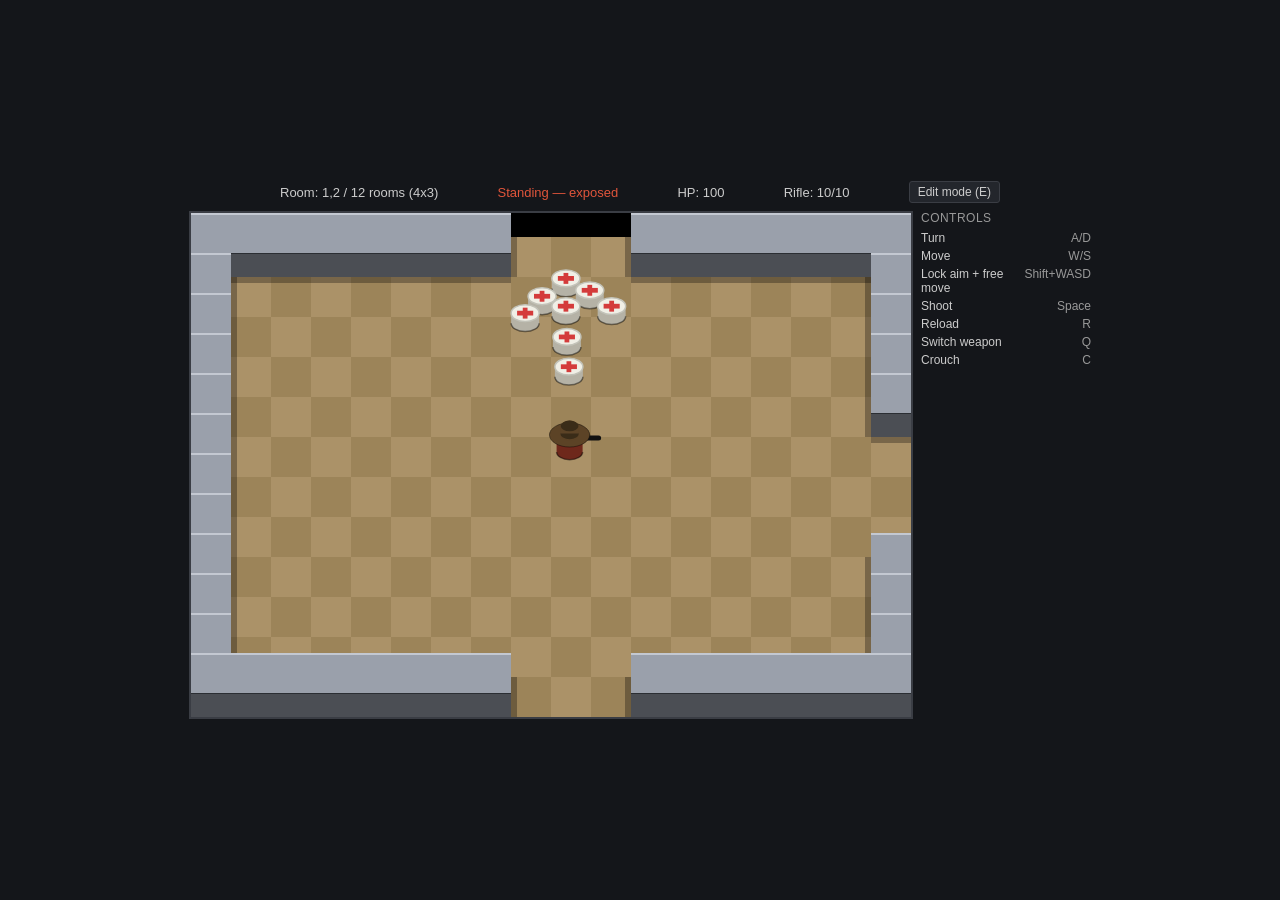
<file: duckaskjut/index.html>
<!DOCTYPE html>
<html lang="en">
<head>
<meta charset="UTF-8">
<title>Duckaskjut</title>
<style>
  html, body {
    margin: 0;
    height: 100%;
    background: #14161a;
    display: flex;
    align-items: center;
    justify-content: center;
    font-family: -apple-system, BlinkMacSystemFont, "Segoe UI", sans-serif;
  }
  #wrap {
    display: flex;
    flex-direction: column;
    align-items: center;
    gap: 8px;
  }
  #gameRow {
    display: flex;
    align-items: flex-start;
    gap: 8px;
  }
  #hud {
    color: #ccc;
    font-size: 13px;
    display: flex;
    align-items: center;
    justify-content: space-between;
    gap: 10px;
  }
  #editModeToggle {
    background: #23262c;
    color: #ccc;
    border: 1px solid #3a3d44;
    border-radius: 3px;
    padding: 3px 8px;
    font-size: 12px;
    cursor: pointer;
    flex-shrink: 0;
  }
  #editModeToggle:hover {
    border-color: #5a5f68;
  }
  #editModeToggle.active {
    background: #6fcf6f;
    color: #14161a;
    border-color: #6fcf6f;
  }
  canvas {
    background: #000;
    border: 2px solid #3a3d44;
    image-rendering: pixelated;
  }
  #editorBar {
    display: flex;
    flex-direction: column;
    align-items: stretch;
    gap: 6px;
    font-size: 12px;
    color: #ccc;
    width: 150px;
    flex-shrink: 0;
  }
  #editorBar.hidden {
    display: none;
  }
  #editorBar button {
    background: #23262c;
    color: #ccc;
    border: 1px solid #3a3d44;
    border-radius: 3px;
    padding: 6px 8px;
    font-size: 12px;
    cursor: pointer;
    text-align: left;
  }
  #editorBar button:hover {
    border-color: #5a5f68;
  }
  #editorBar button.active {
    background: #e0553b;
    color: #14161a;
    border-color: #e0553b;
  }
  #editorBar .sep {
    height: 1px;
    background: #3a3d44;
    margin: 2px 0;
  }
  #editorBar .hint {
    font-size: 11px;
    color: #999;
    line-height: 1.5;
  }
  #controlsPanel {
    display: flex;
    flex-direction: column;
    gap: 4px;
    font-size: 12px;
    color: #ccc;
    width: 170px;
    flex-shrink: 0;
  }
  #controlsPanel h2 {
    margin: 0 0 2px;
    font-size: 12px;
    color: #999;
    font-weight: normal;
    text-transform: uppercase;
    letter-spacing: 0.04em;
  }
  #controlsPanel .row {
    display: flex;
    justify-content: space-between;
    gap: 8px;
  }
  #controlsPanel .row span:last-child {
    color: #999;
    text-align: right;
  }
</style>
</head>
<body>
<div id="wrap">
  <div id="hud">
    <span>Room: <span id="roomLabel">1,1</span> / <span id="roomTotal"></span></span>
    <span id="statusLabel"></span>
    <span id="healthLabel"></span>
    <span id="ammoLabel"></span>
    <button id="editModeToggle">Edit mode (E)</button>
  </div>
  <div id="gameRow">
    <div id="editorBar" class="hidden">
      <button data-brush="floorA">1 Floor A</button>
      <button data-brush="floorB">2 Floor B</button>
      <button data-brush="wall">3 Wall</button>
      <button data-brush="obstacle">4 Obstacle</button>
      <button data-brush="cover">5 Cover</button>
      <button data-brush="barrel">6 Barrel</button>
      <button data-brush="enemy">7 Enemy</button>
      <button data-brush="erase">8 Erase</button>
      <button data-brush="start">9 Start point</button>
      <button data-brush="healthpack">0 Health pack</button>
      <button data-brush="beerglass">Beer glass</button>
      <button data-brush="whiskeybottle">Whiskey bottle</button>
      <button data-brush="chair">Chair</button>
      <span class="sep"></span>
      <button id="editorExport">Export (P)</button>
      <button id="editorImport">Import (O)</button>
      <span class="sep"></span>
      <span class="hint">Room <span id="editorRoomLabel"></span></span>
      <span class="hint">Switch room: [ ] , .</span>
      <span class="hint">Drag = move</span>
      <span class="hint">Right-click = delete</span>
    </div>
    <canvas id="game"></canvas>
    <div id="controlsPanel">
      <h2>Controls</h2>
      <div class="row"><span>Turn</span><span>A/D</span></div>
      <div class="row"><span>Move</span><span>W/S</span></div>
      <div class="row"><span>Lock aim + free move</span><span>Shift+WASD</span></div>
      <div class="row"><span>Shoot</span><span>Space</span></div>
      <div class="row"><span>Reload</span><span>R</span></div>
      <div class="row"><span>Switch weapon</span><span>Q</span></div>
      <div class="row"><span>Crouch</span><span>C</span></div>
    </div>
  </div>
</div>
<script src="game.js"></script>
</body>
</html>
</file>
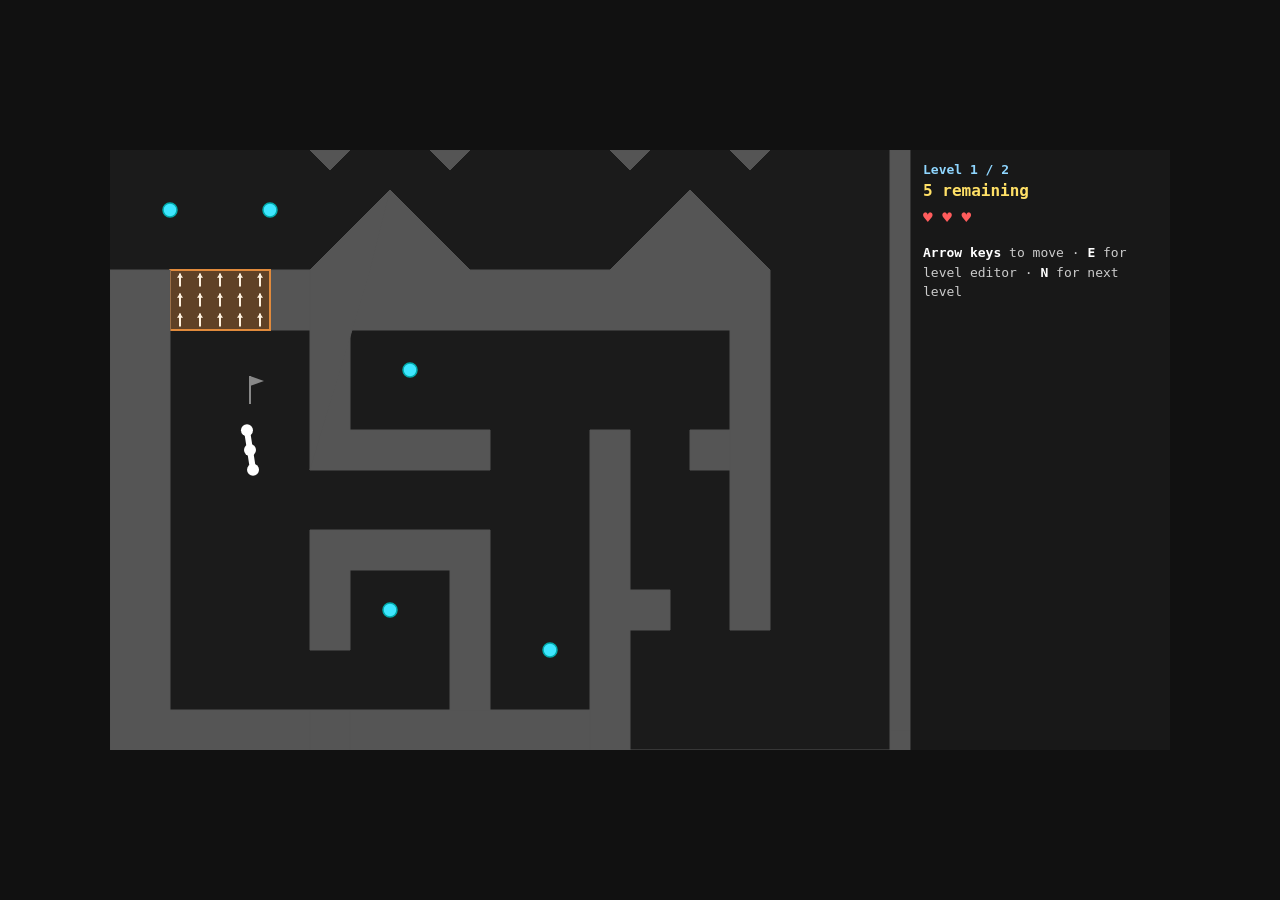
<file: kuru/index.html>
<!DOCTYPE html>
<html lang="en">
<head>
<meta charset="UTF-8">
<title>Stick Game</title>
<style>
  html, body {
    margin: 0;
    height: 100%;
    background: #111;
    overflow: hidden;
    font-family: monospace;
  }
  body {
    display: flex;
    align-items: center;
    justify-content: center;
  }
  #layout {
    display: flex;
    flex-direction: row;
  }
  canvas {
    display: block;
    background: #1b1b1b;
  }
  #sidebar {
    width: 260px;
    height: 600px;
    box-sizing: border-box;
    background: #181818;
    border-left: 1px solid #333;
    padding: 12px;
    overflow-y: auto;
  }
  #hud {
    color: #ccc;
    font-size: 13px;
    line-height: 1.5;
  }
  #hud b { color: #fff; }
  #level {
    color: #8fd6ff;
    font-size: 13px;
    font-weight: bold;
    margin-bottom: 4px;
  }
  #score {
    color: #ffe066;
    font-size: 16px;
    font-weight: bold;
    margin-bottom: 8px;
  }
  #hp {
    color: #ff5c5c;
    font-size: 16px;
    font-weight: bold;
    margin-bottom: 16px;
  }
</style>
</head>
<body>
<div id="layout">
  <canvas id="game"></canvas>
  <div id="sidebar">
    <div id="level"></div>
    <div id="score"></div>
    <div id="hp"></div>
    <div id="hud"></div>
  </div>
</div>
<script src="game.js"></script>
</body>
</html>
</file>
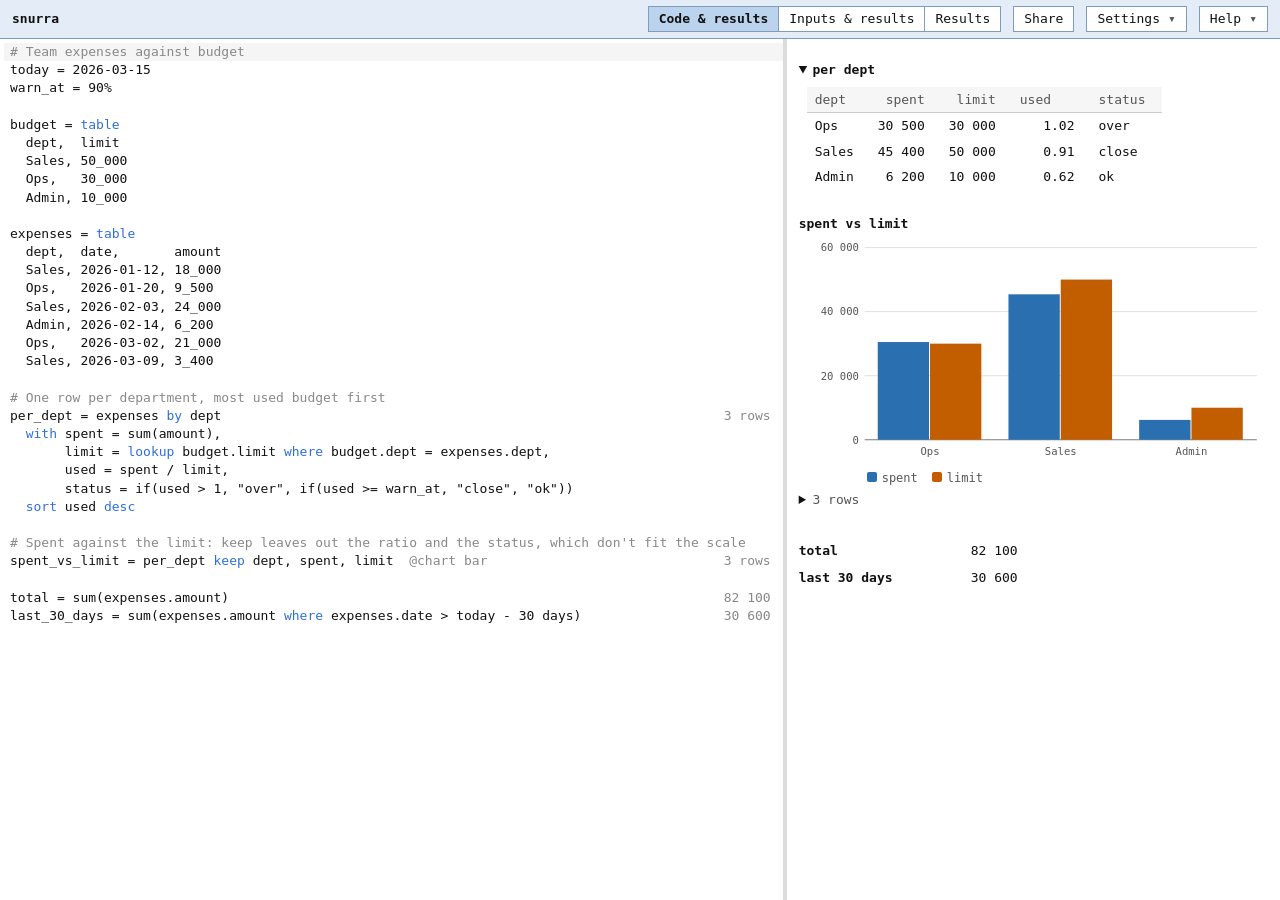
<file: snurra/index.html>
<!doctype html>
<html lang="en">
  <head>
    <meta charset="utf-8" />
    <meta name="viewport" content="width=device-width, initial-scale=1" />
    <title>snurra</title>
    <script>
      // Temporary: the public deployment lives under /snurra/ and needs the trailing slash.
      // The query string and hash are kept.
      var url = new URL(location.href);
      if (url.origin === "https://hannesp.se" && url.pathname === "/snurra") {
        url.pathname = "/snurra/";
        location.replace(url.href);
      }
    </script>
    <script type="module" crossorigin src="./assets/main-B6GYPw3r.js"></script>
    <link rel="stylesheet" crossorigin href="./assets/main-BmP9MSpl.css">
  </head>
  <body>
    <header>
      <h1>snurra</h1>
      <div class="header-actions">
        <button type="button" id="problems-badge" hidden></button>
        <div class="views" role="group" aria-label="View">
          <button type="button" data-view="code-results" title="Code, with the results beside it">Code &amp; results</button>
          <button type="button" data-view="inputs-results" title="Inputs and results only, without the code">Inputs &amp; results</button>
          <button type="button" data-view="output" title="Results only, without the code or the inputs">Results</button>
        </div>
        <button type="button" id="share" title="Copy a link that holds this whole document">Share</button>
        <div class="menu">
          <button type="button" class="menu-button" aria-haspopup="true" aria-expanded="false">Settings</button>
          <div class="menu-popup" role="group" aria-label="Settings" hidden>
            <label class="menu-item"><input type="checkbox" id="line-numbers" /> Show line numbers</label>
          </div>
        </div>
        <div class="menu">
          <button type="button" class="menu-button" aria-haspopup="true" aria-expanded="false">Help</button>
          <div class="menu-popup" role="group" aria-label="Help" hidden>
            <button type="button" class="menu-item submenu-button" id="tutorial-start" aria-haspopup="true" aria-expanded="false" title="Learn the language, one chapter at a time">Tutorial</button>
            <div class="submenu-list" id="tutorial-list" role="group" aria-label="Tutorial chapters" hidden></div>
            <a class="menu-item" href="docs.html">Documentation</a>
            <button type="button" class="menu-item submenu-button" id="examples-button" aria-haspopup="true" aria-expanded="false">Examples</button>
            <div class="submenu-list" id="examples-list" role="group" aria-label="Examples" hidden></div>
          </div>
        </div>
      </div>
    </header>
    <main data-view="code-results">
      <section id="editor" aria-label="Document"></section>
      <aside>
        <div id="sheet-tabs" role="tablist" aria-label="Sheets" hidden></div>
        <div class="pane" id="pane-inputs">
          <section aria-label="Inputs">
            <p class="hint" id="inputs-hint">Inputs are lines that are just a value, like price = 100, rate = 5%, city = "Oslo", due = 2024-03-01 or a table. Each one gets a field here that anyone can change without touching the code.</p>
            <label class="hidden-toggle" id="hidden-toggle-inputs" hidden>
              <input type="checkbox" id="show-hidden-inputs" />
              <span id="hidden-count-inputs"></span>
            </label>
            <p class="borrowed" id="inputs-from" hidden></p>
            <div id="inputs"></div>
          </section>
        </div>
        <div class="pane" id="pane-outputs">
          <section aria-label="Results">
            <div id="keys"></div>
            <label class="hidden-toggle" id="hidden-toggle-results" hidden>
              <input type="checkbox" id="show-hidden-results" />
              <span id="hidden-count-results"></span>
            </label>
            <p class="borrowed" id="results-from" hidden></p>
            <div id="results"></div>
          </section>
          <section id="problems-section" hidden>
            <h2>Problems</h2>
            <div id="problems"></div>
          </section>
        </div>
      </aside>
    </main>
    <script>
      // Before the first paint: the module below runs later, and until then the page would show the default view
      // and no line numbers, then jump to the saved ones. Mirrors what main.ts does (see setViewMode and setLineNumbers).
      (function () {
        try {
          var modes = ["code-results", "inputs-results", "output"];
          var legacy = { split: "code-results", code: "code-results", calculator: "inputs-results", results: "inputs-results" };
          var fromHash = /^#view=([a-z-]+)(?:&sheet=.*)?$/.exec(location.hash);
          var saved = localStorage.getItem("snurra:view");
          var mode = (fromHash && modes.indexOf(fromHash[1]) >= 0 && fromHash[1]) || legacy[saved] || (modes.indexOf(saved) >= 0 && saved) || "code-results";
          document.querySelector("main").dataset.view = mode;
          document.querySelectorAll(".views button").forEach(function (b) {
            b.setAttribute("aria-pressed", String(b.dataset.view === mode));
          });
          if (localStorage.getItem("snurra:line-numbers") === "1") document.querySelector("main").classList.add("line-numbers");
        } catch (e) {}
      })();
    </script>
  </body>
</html>
</file>
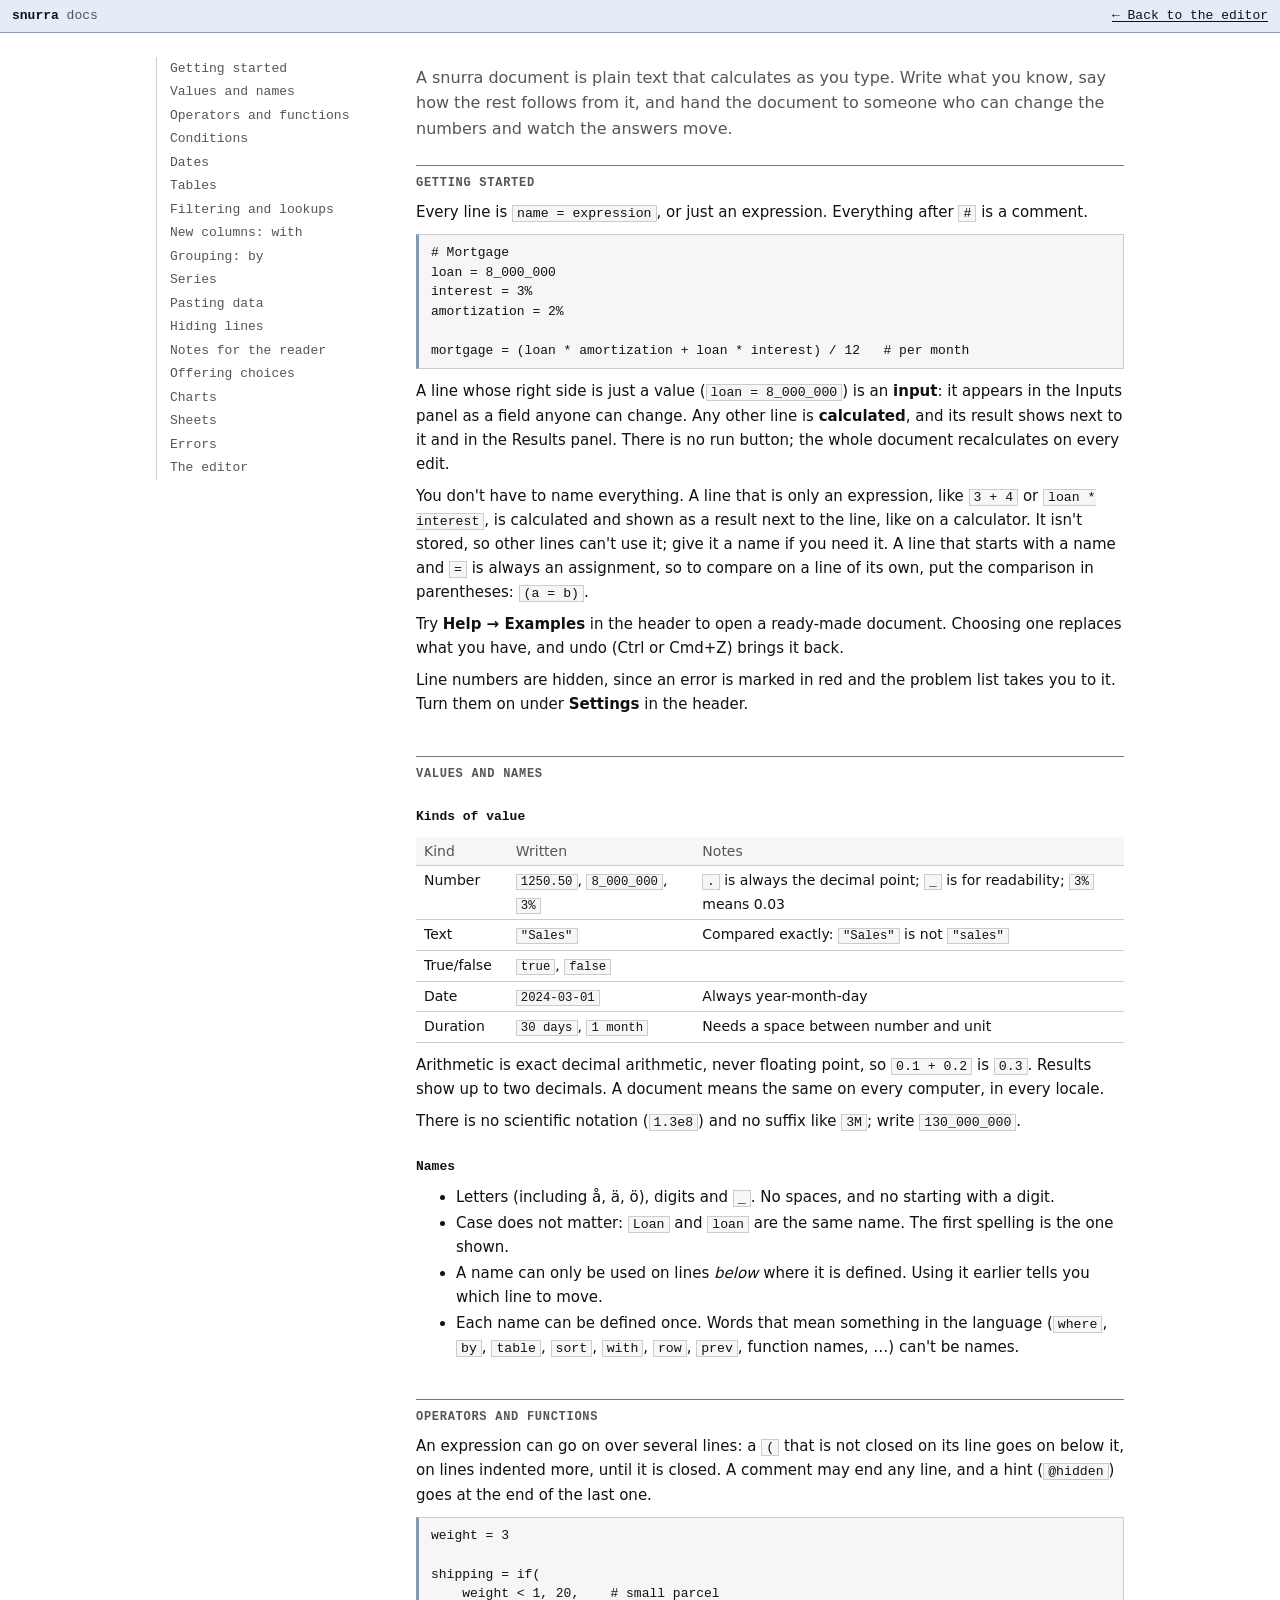
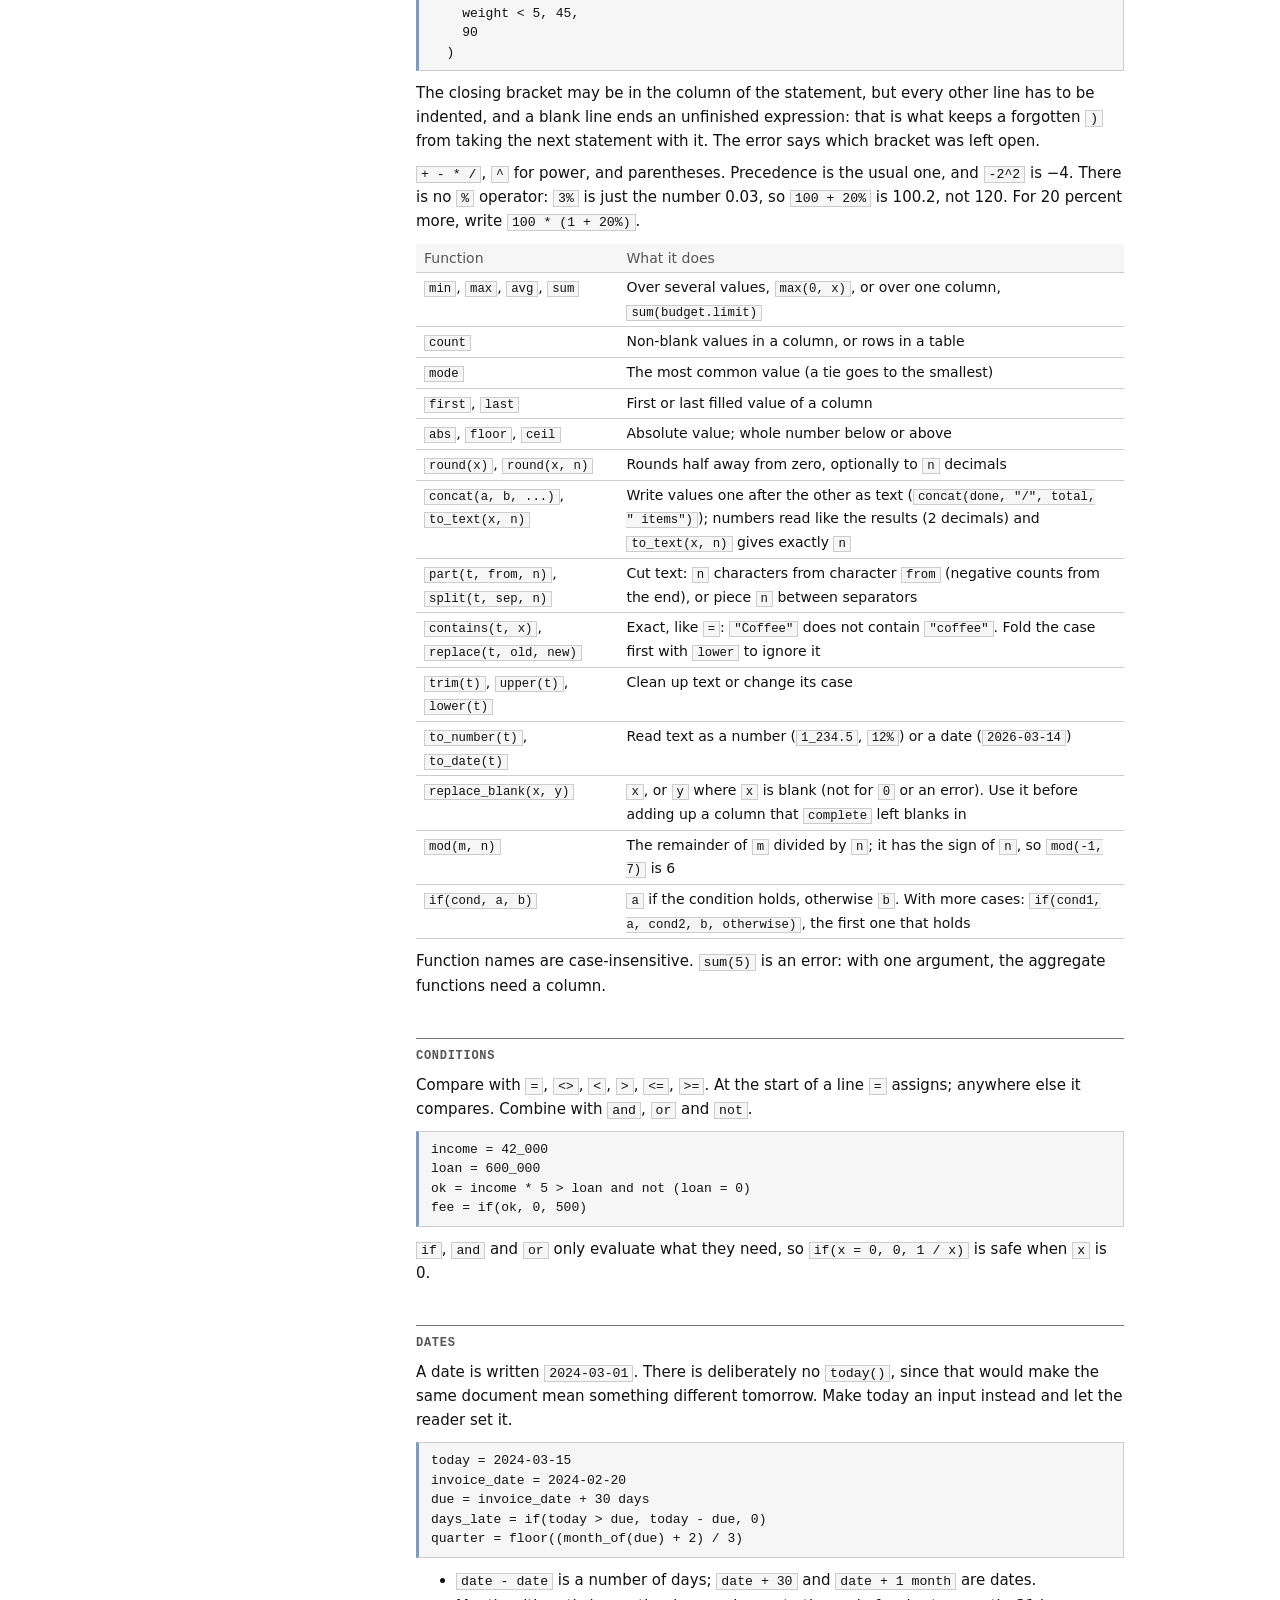
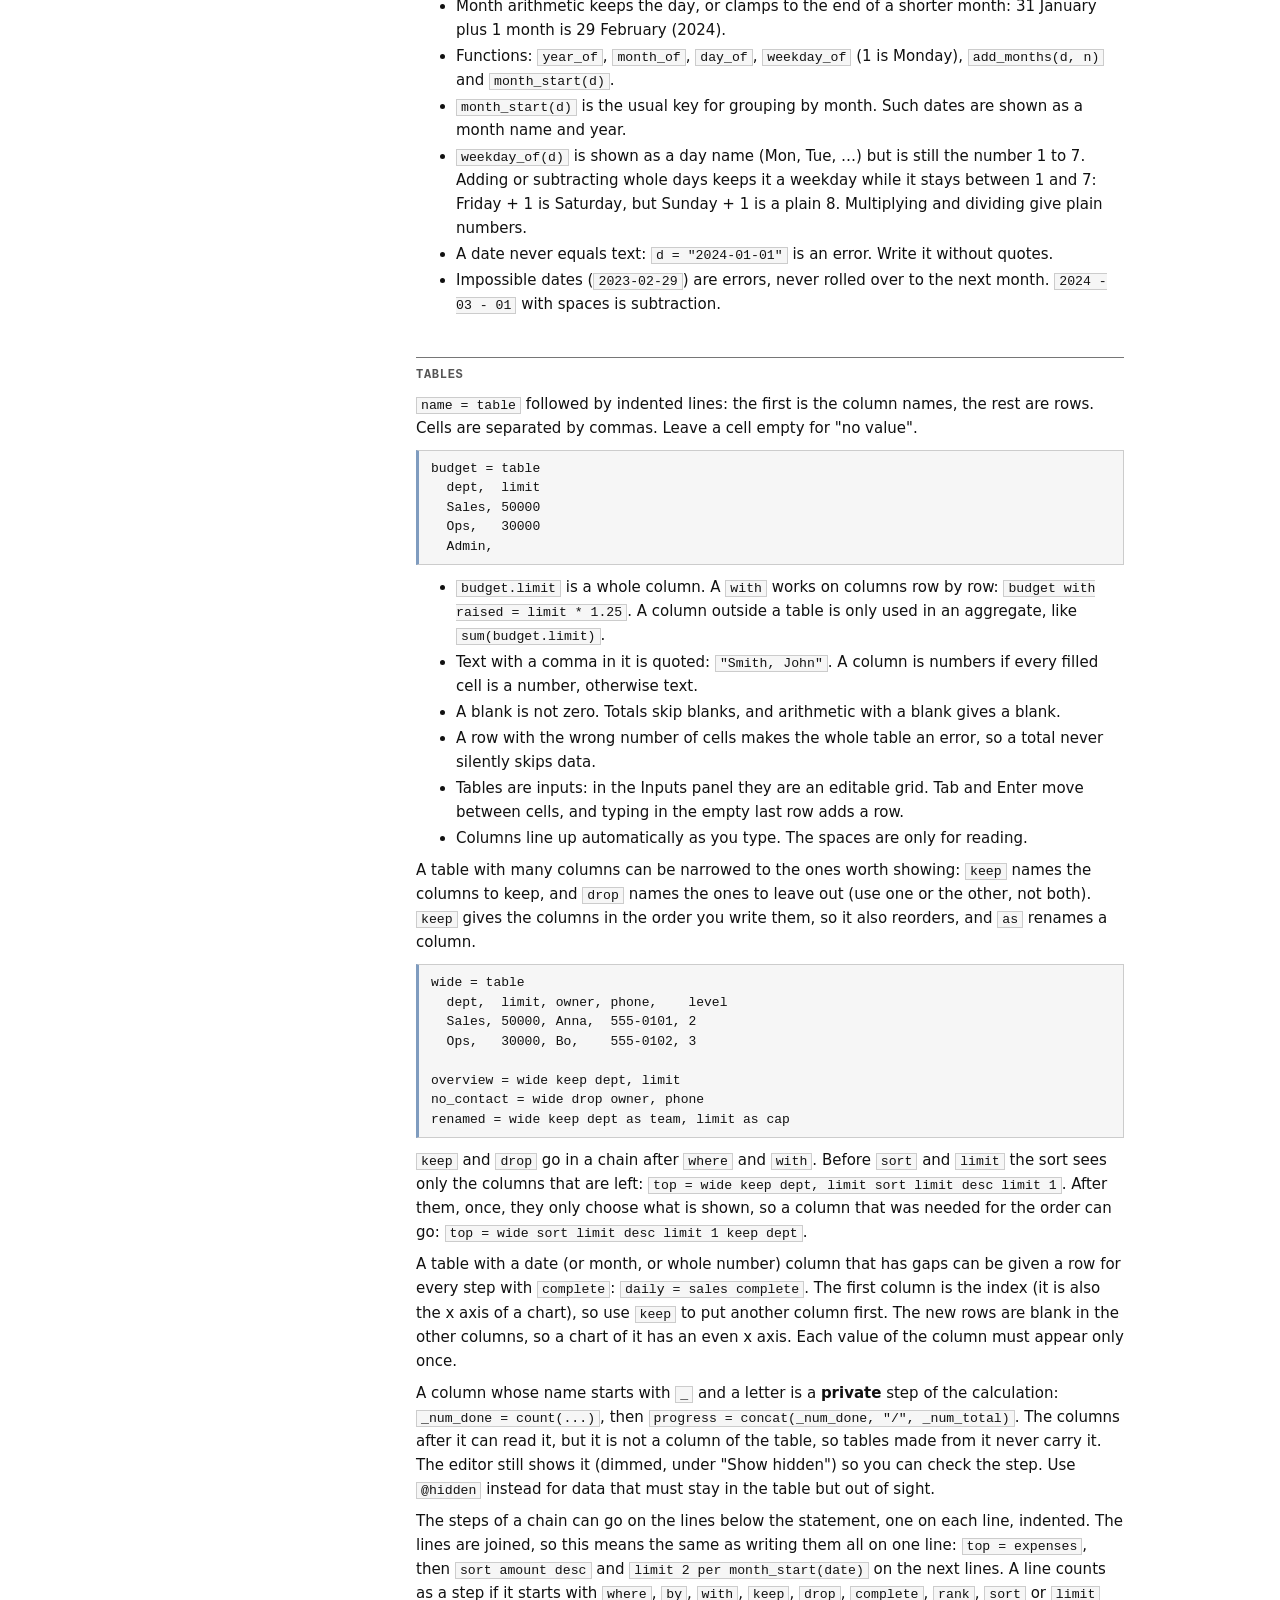
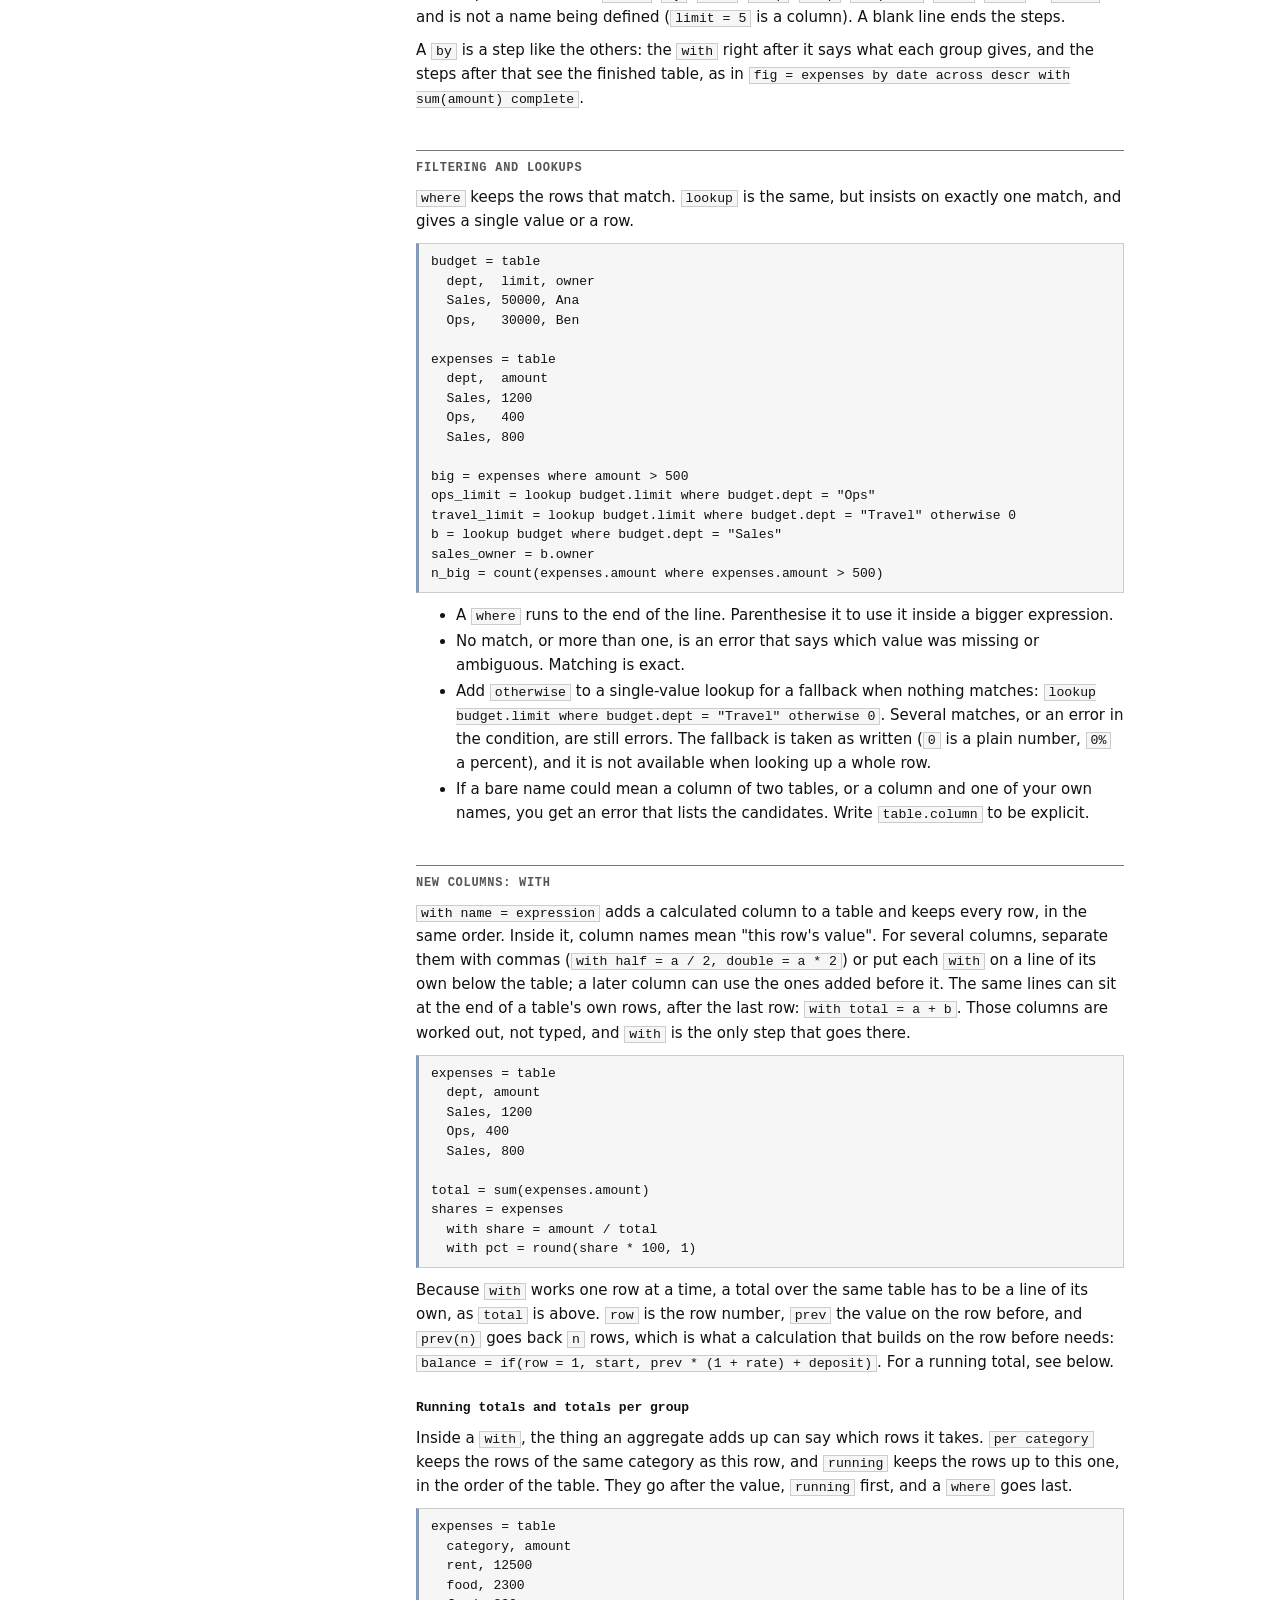
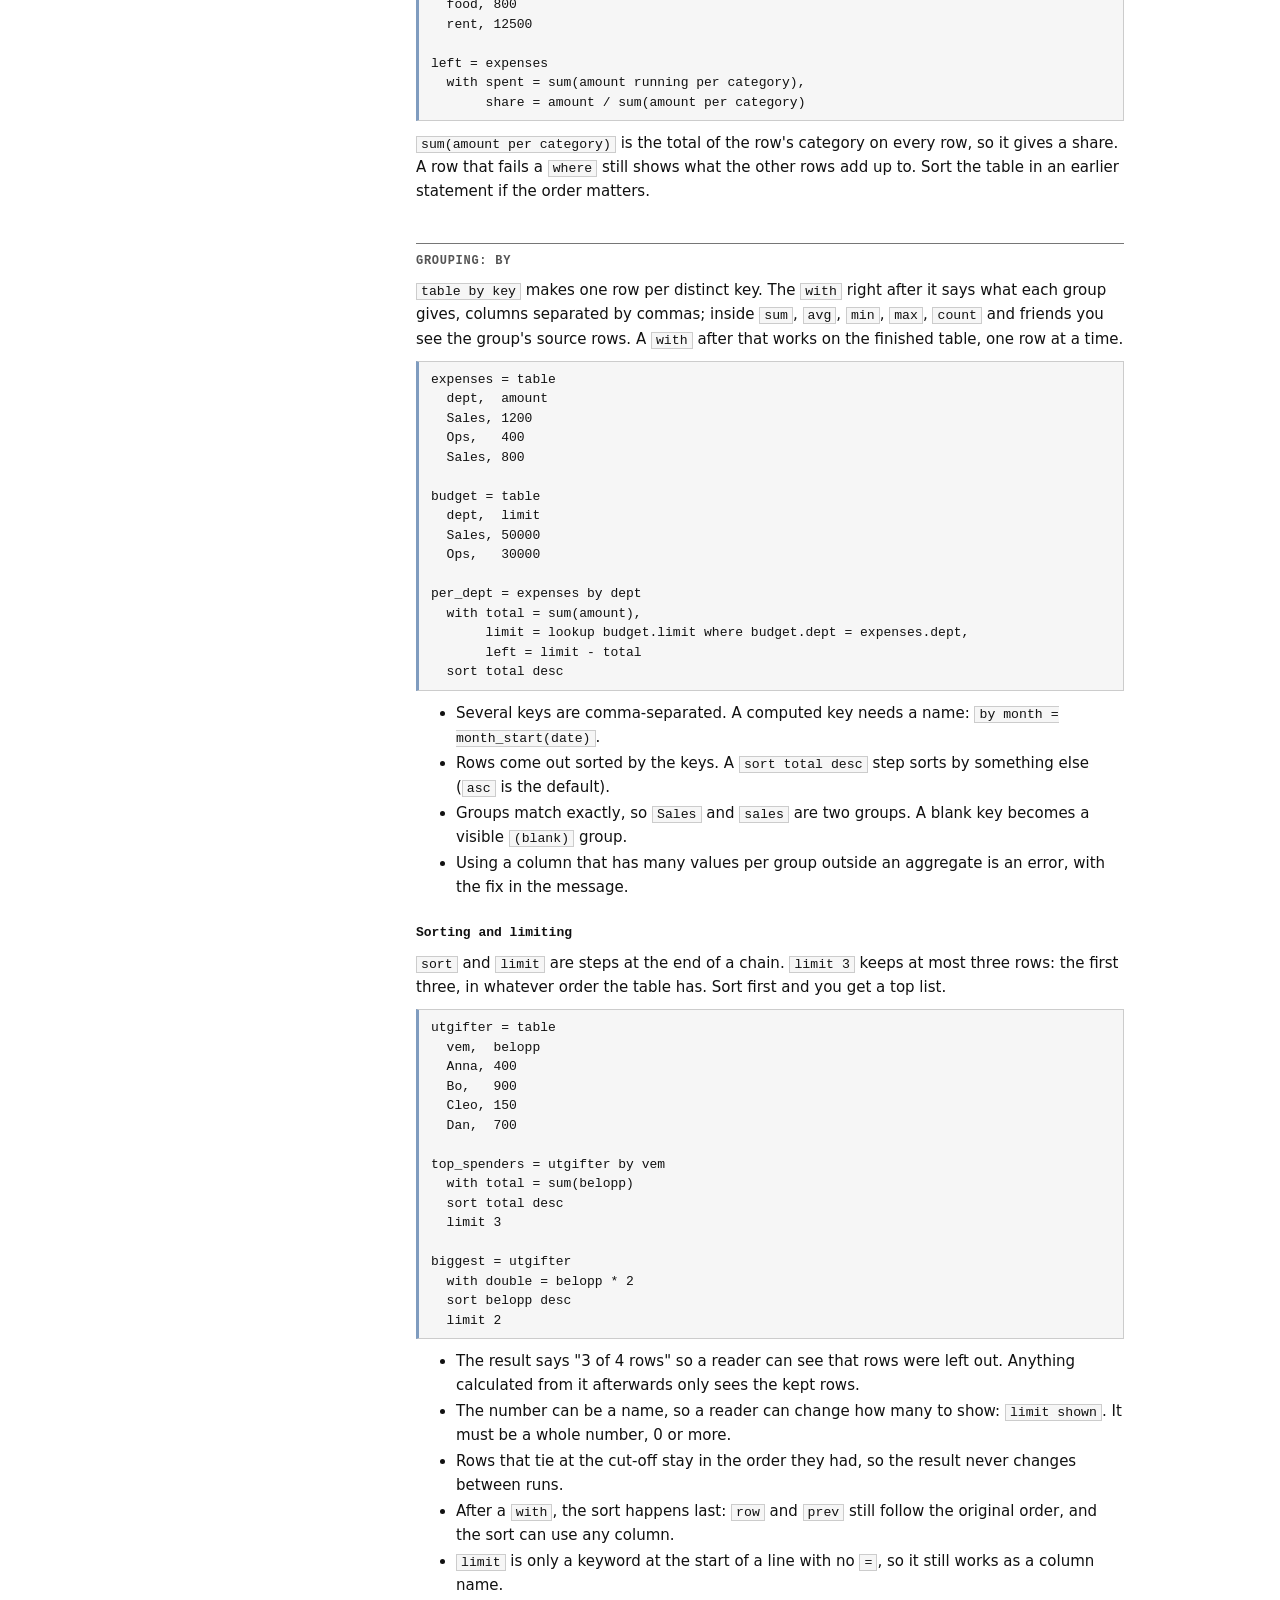
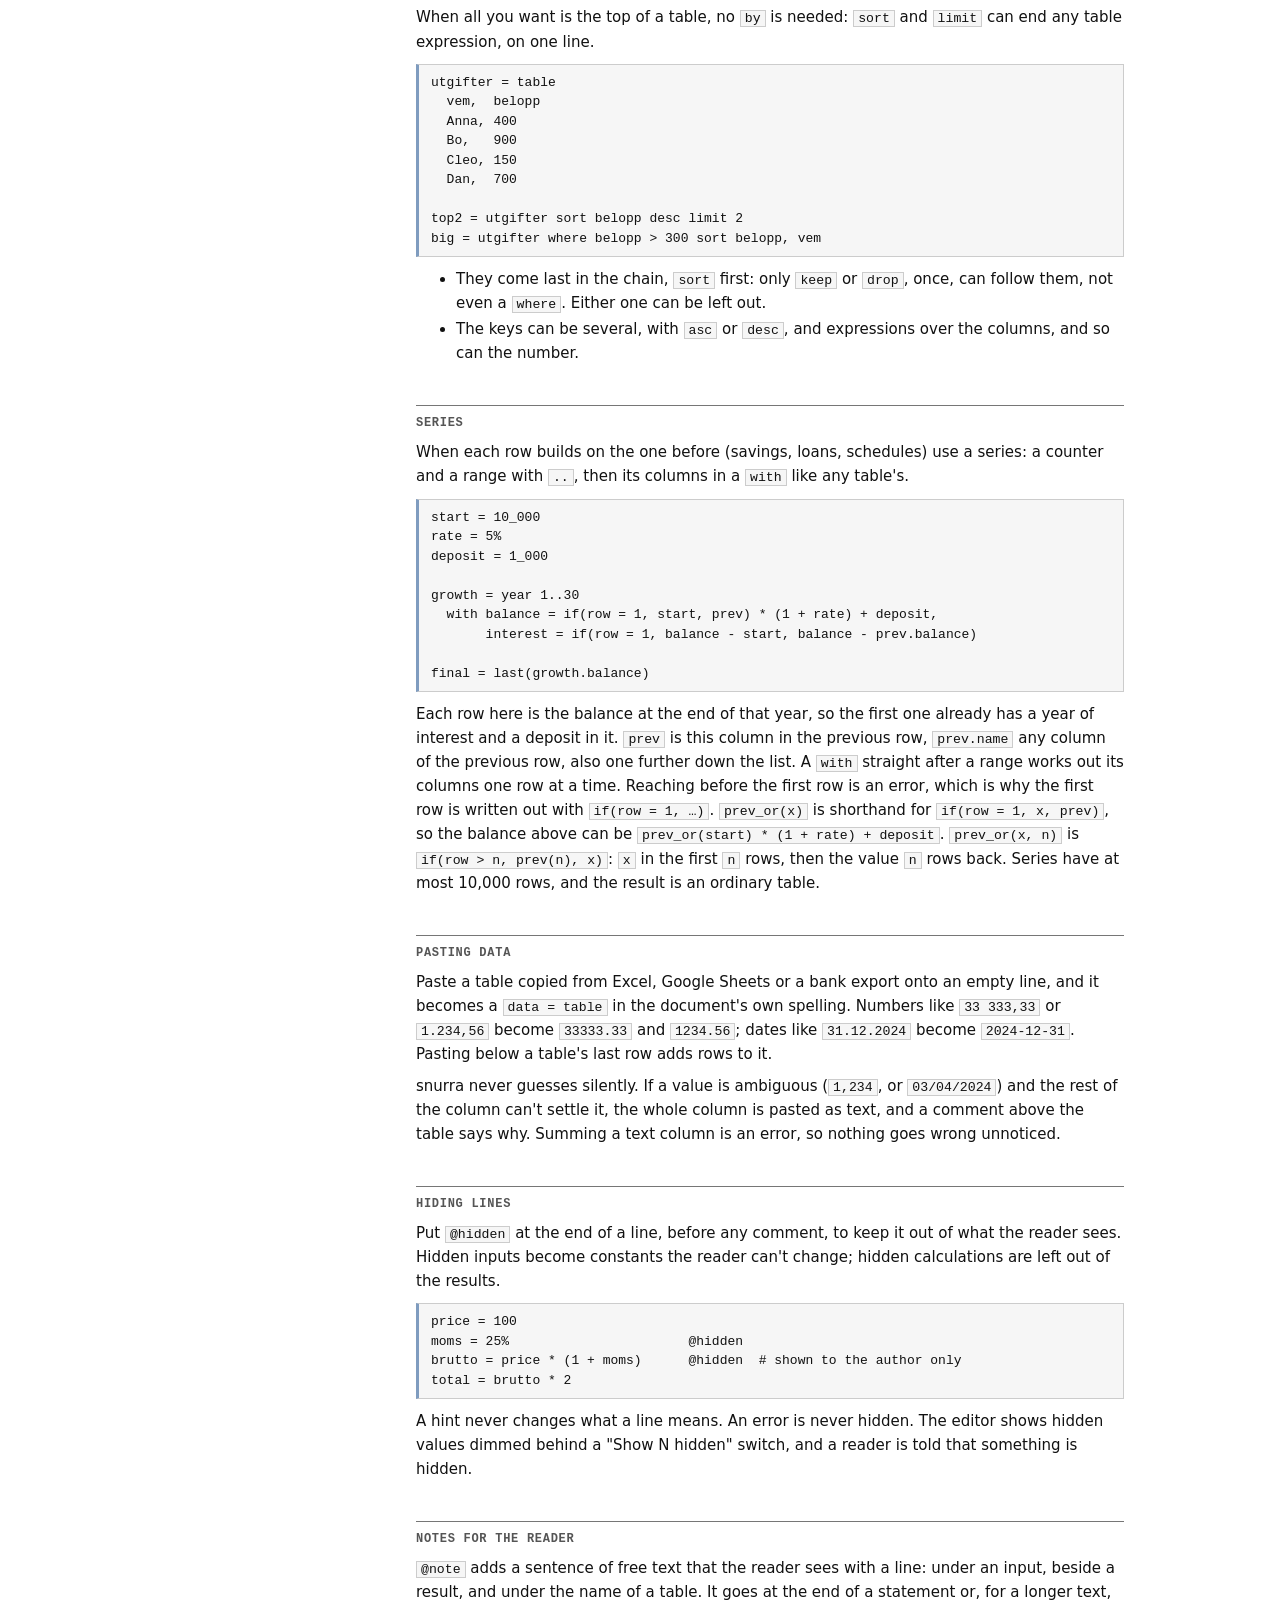
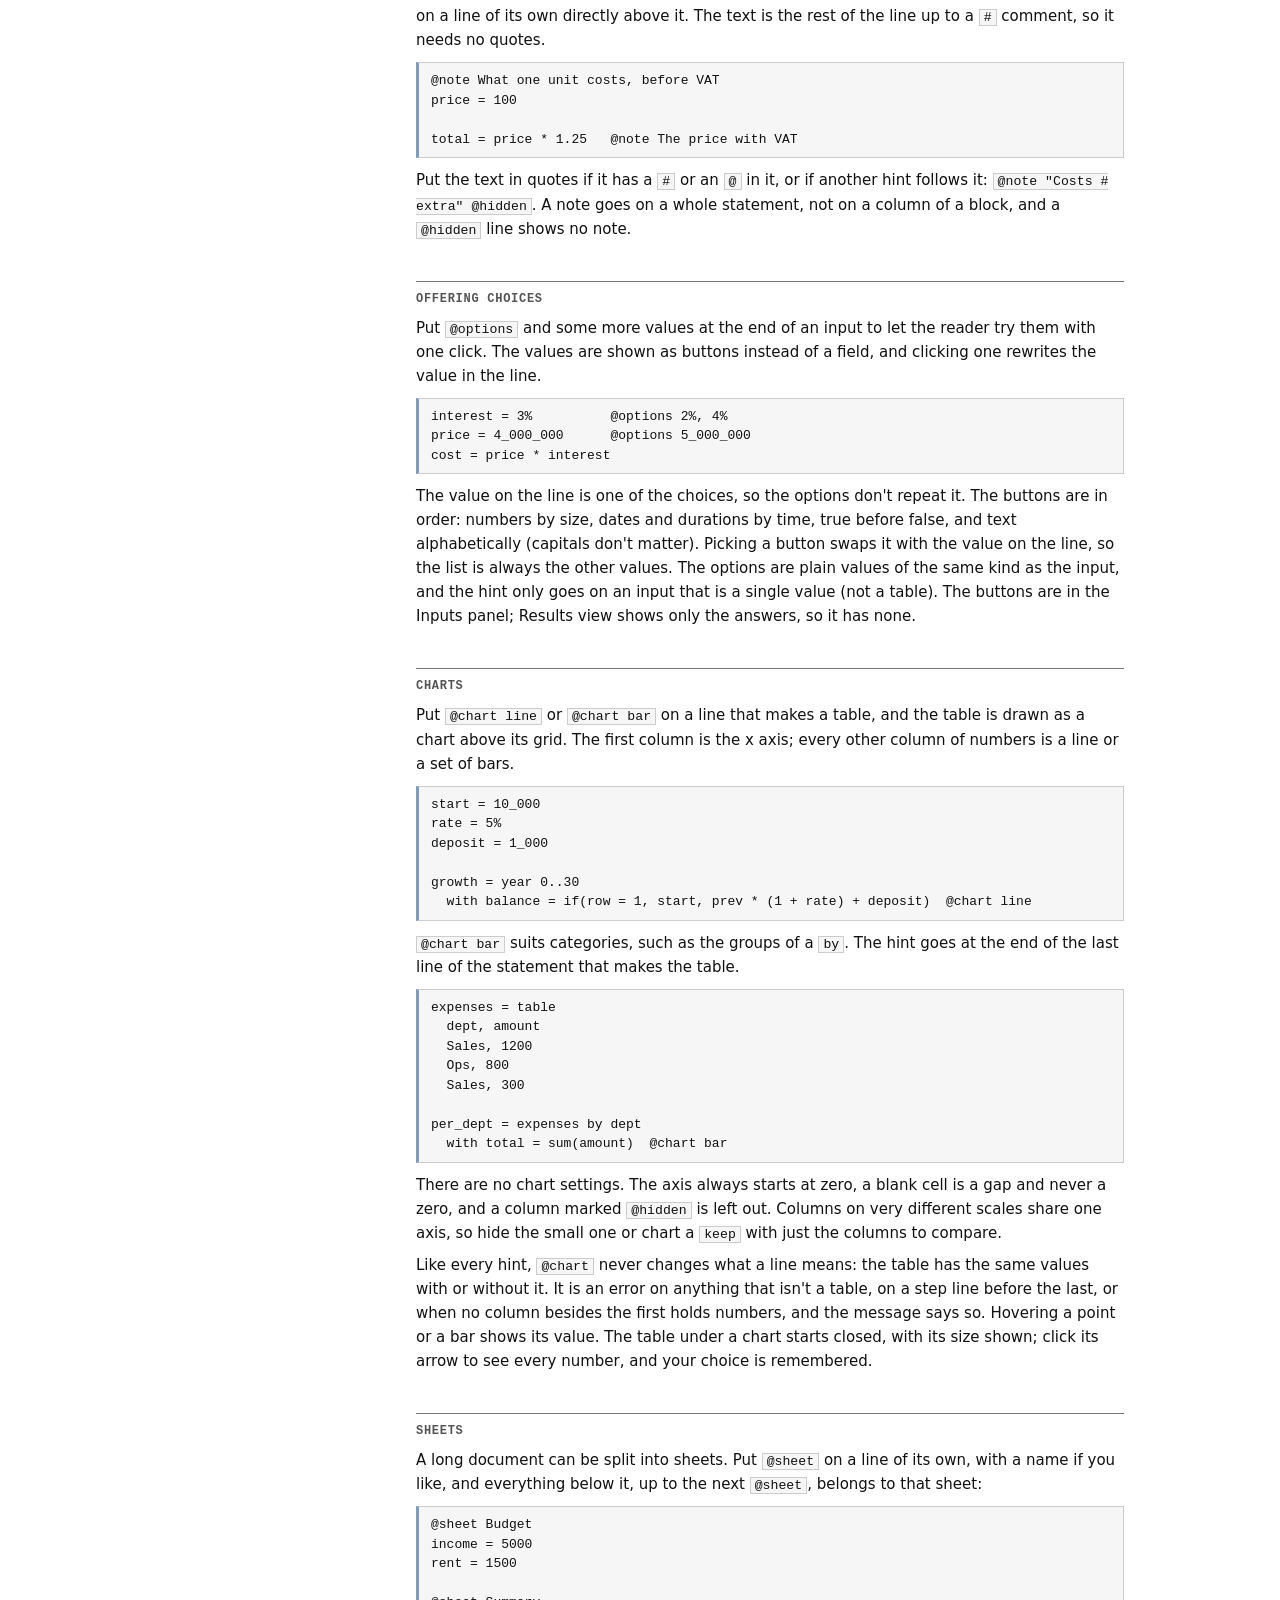
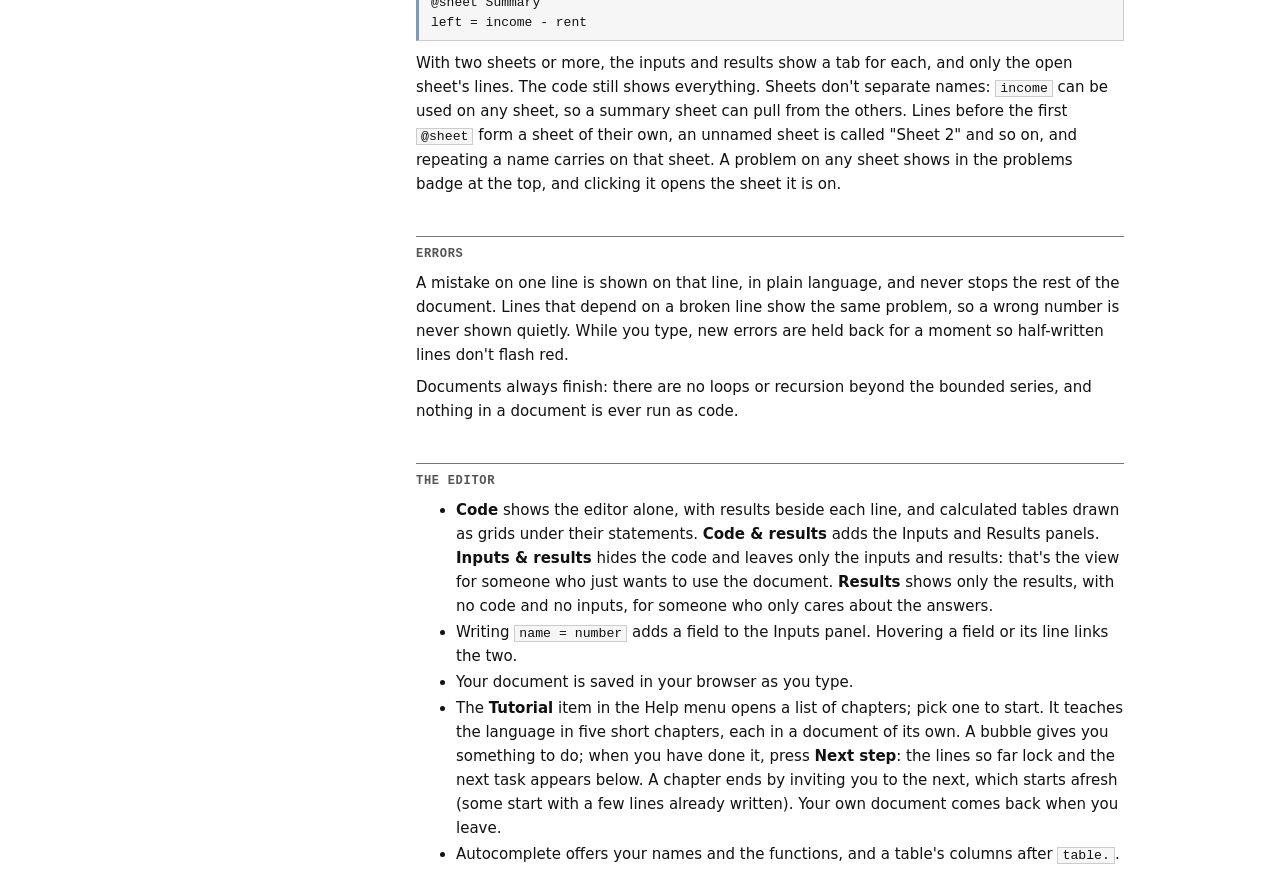
<file: snurra/docs.html>
<!doctype html>
<html lang="en">
  <head>
    <meta charset="utf-8" />
    <meta name="viewport" content="width=device-width, initial-scale=1" />
    <title>snurra docs</title>
    <style>
      /* The app's palette: flat, square, white (or near-black), with the blue bar on top. */
      :root {
        --bg: #ffffff;
        --text: #111111;
        --muted: #555555;
        --line: #cccccc;
        --rule: #767676;
        --panel: #f6f6f6;
        --bar: #e4edf7;
        --bar-line: #7f9cbf;
        --bar-hi: #bcd3ee;
        --accent: #111111;
        --err: #b00020;
        --mono: ui-monospace, "SF Mono", Menlo, Consolas, monospace;
      }
      @media (prefers-color-scheme: dark) {
        :root {
          --bg: #121212;
          --text: #dddddd;
          --muted: #999999;
          --line: #3a3a3a;
          --rule: #7a7a7a;
          --panel: #1a1a1a;
          --bar: #1b2635;
          --bar-line: #4d6a93;
          --bar-hi: #33507a;
          --accent: #ffffff;
          --err: #ff8a80;
        }
      }
      * { box-sizing: border-box; }
      body {
        margin: 0;
        background: var(--bg);
        color: var(--text);
        font: 15px/1.6 system-ui, -apple-system, "Segoe UI", sans-serif;
      }
      a { color: var(--text); text-underline-offset: 2px; }
      a:hover { background: var(--bar); }
      header {
        display: flex;
        align-items: center;
        justify-content: space-between;
        padding: 6px 12px;
        background: var(--bar);
        border-bottom: 1px solid var(--bar-line);
        font: 13px/1.5 var(--mono);
      }
      header h1 { margin: 0; font-size: 13px; font-weight: 700; }
      header h1 span { font-weight: 400; color: var(--muted); }
      .layout {
        display: grid;
        grid-template-columns: 220px minmax(0, 1fr);
        gap: 40px;
        max-width: 1000px;
        margin: 0 auto;
        padding: 24px 16px 64px;
        align-items: start;
      }
      nav { position: sticky; top: 16px; font: 13px/1.5 var(--mono); }
      nav ul { list-style: none; margin: 0; padding: 0; border-left: 1px solid var(--line); }
      nav li { margin: 0; }
      nav a { display: block; padding: 2px 0 2px 12px; margin-left: -1px; border-left: 2px solid transparent; text-decoration: none; color: var(--muted); }
      nav a:hover { color: var(--text); background: none; border-left-color: var(--bar-line); }
      @media (max-width: 760px) {
        .layout { grid-template-columns: minmax(0, 1fr); gap: 0; padding-top: 12px; }
        nav { position: static; margin-bottom: 16px; }
        nav ul { display: flex; flex-wrap: wrap; gap: 0 14px; border-left: 0; }
        nav a { padding: 2px 0; border-left: 0; }
      }
      article { min-width: 0; max-width: 46rem; }
      h2 {
        margin: 40px 0 8px;
        padding-top: 8px;
        border-top: 1px solid var(--rule);
        font: 600 12px/1.5 var(--mono);
        text-transform: uppercase;
        letter-spacing: 0.06em;
        color: var(--muted);
        scroll-margin-top: 16px;
      }
      h2:first-of-type { margin-top: 24px; }
      h3 { margin: 24px 0 4px; font: 700 13px/1.5 var(--mono); }
      p, ul, ol { margin: 8px 0; }
      li { margin: 2px 0; }
      code {
        font-family: var(--mono);
        font-size: 0.88em;
        background: var(--panel);
        border: 1px solid var(--line);
        padding: 0 4px;
      }
      pre {
        font-family: var(--mono);
        font-size: 13px;
        line-height: 1.5;
        background: var(--panel);
        border: 1px solid var(--line);
        border-left: 3px solid var(--bar-line);
        padding: 8px 12px;
        margin: 10px 0;
        overflow-x: auto;
      }
      pre code { background: none; border: 0; padding: 0; font-size: inherit; }
      table { border-collapse: collapse; margin: 10px 0; font-size: 14px; display: block; overflow-x: auto; }
      th, td { text-align: left; padding: 3px 16px 3px 8px; border-bottom: 1px solid var(--line); vertical-align: top; }
      th { font-weight: 400; color: var(--muted); background: var(--panel); }
      .note { color: var(--muted); }
      .lead { font-size: 16px; color: var(--muted); }
    </style>
  </head>
  <body>
    <header>
      <h1>snurra <span>docs</span></h1>
      <a href="./">← Back to the editor</a>
    </header>
    <div class="layout">
      <nav aria-label="On this page">
        <ul>
          <li><a href="#start">Getting started</a></li>
          <li><a href="#values">Values and names</a></li>
          <li><a href="#math">Operators and functions</a></li>
          <li><a href="#logic">Conditions</a></li>
          <li><a href="#dates">Dates</a></li>
          <li><a href="#tables">Tables</a></li>
          <li><a href="#filter">Filtering and lookups</a></li>
          <li><a href="#columns">New columns: with</a></li>
          <li><a href="#groups">Grouping: by</a></li>
          <li><a href="#series">Series</a></li>
          <li><a href="#paste">Pasting data</a></li>
          <li><a href="#hidden">Hiding lines</a></li>
          <li><a href="#notes">Notes for the reader</a></li>
          <li><a href="#options">Offering choices</a></li>
          <li><a href="#charts">Charts</a></li>
          <li><a href="#sheets">Sheets</a></li>
          <li><a href="#errors">Errors</a></li>
          <li><a href="#views">The editor</a></li>
        </ul>
      </nav>
      <article>
        <p class="lead">
          A snurra document is plain text that calculates as you type. Write what you know, say how the rest follows from
          it, and hand the document to someone who can change the numbers and watch the answers move.
        </p>

        <h2 id="start">Getting started</h2>
        <p>Every line is <code>name = expression</code>, or just an expression. Everything after <code>#</code> is a comment.</p>
        <pre data-snurra><code># Mortgage
loan = 8_000_000
interest = 3%
amortization = 2%

mortgage = (loan * amortization + loan * interest) / 12   # per month</code></pre>
        <p>
          A line whose right side is just a value (<code>loan = 8_000_000</code>) is an <strong>input</strong>: it
          appears in the Inputs panel as a field anyone can change. Any other line is <strong>calculated</strong>, and
          its result shows next to it and in the Results panel. There is no run button; the whole document recalculates
          on every edit.
        </p>
        <p>
          You don't have to name everything. A line that is only an expression, like <code>3 + 4</code> or
          <code>loan * interest</code>, is calculated and shown as a result next to the line, like on a calculator. It
          isn't stored, so other lines can't use it; give it a name if you need it. A line that starts with a name and
          <code>=</code> is always an assignment, so to compare on a line of its own, put the comparison in
          parentheses: <code>(a = b)</code>.
        </p>
        <p>
          Try <strong>Help → Examples</strong> in the header to open a ready-made document. Choosing one replaces what
          you have, and undo (Ctrl or Cmd+Z) brings it back.
        </p>
        <p>
          Line numbers are hidden, since an error is marked in red and the problem list takes you to it. Turn them on
          under <strong>Settings</strong> in the header.
        </p>

        <h2 id="values">Values and names</h2>
        <h3>Kinds of value</h3>
        <table>
          <tr><th>Kind</th><th>Written</th><th>Notes</th></tr>
          <tr><td>Number</td><td><code>1250.50</code>, <code>8_000_000</code>, <code>3%</code></td><td><code>.</code> is always the decimal point; <code>_</code> is for readability; <code>3%</code> means 0.03</td></tr>
          <tr><td>Text</td><td><code>"Sales"</code></td><td>Compared exactly: <code>"Sales"</code> is not <code>"sales"</code></td></tr>
          <tr><td>True/false</td><td><code>true</code>, <code>false</code></td><td></td></tr>
          <tr><td>Date</td><td><code>2024-03-01</code></td><td>Always year-month-day</td></tr>
          <tr><td>Duration</td><td><code>30 days</code>, <code>1 month</code></td><td>Needs a space between number and unit</td></tr>
        </table>
        <p>
          Arithmetic is exact decimal arithmetic, never floating point, so <code>0.1 + 0.2</code> is <code>0.3</code>.
          Results show up to two decimals. A document means the same on every computer, in every locale.
        </p>
        <p>
          There is no scientific notation (<code>1.3e8</code>) and no suffix like <code>3M</code>; write
          <code>130_000_000</code>.
        </p>

        <h3>Names</h3>
        <ul>
          <li>Letters (including å, ä, ö), digits and <code>_</code>. No spaces, and no starting with a digit.</li>
          <li>Case does not matter: <code>Loan</code> and <code>loan</code> are the same name. The first spelling is the one shown.</li>
          <li>A name can only be used on lines <em>below</em> where it is defined. Using it earlier tells you which line to move.</li>
          <li>Each name can be defined once. Words that mean something in the language (<code>where</code>, <code>by</code>, <code>table</code>, <code>sort</code>, <code>with</code>, <code>row</code>, <code>prev</code>, function names, …) can't be names.</li>
        </ul>

        <h2 id="math">Operators and functions</h2>
        <p>
          An expression can go on over several lines: a <code>(</code> that is not closed on its line goes on below
          it, on lines indented more, until it is closed. A comment may end any line, and a hint
          (<code>@hidden</code>) goes at the end of the last one.
        </p>
        <pre data-snurra><code>weight = 3

shipping = if(
    weight &lt; 1, 20,    # small parcel
    weight &lt; 5, 45,
    90
  )</code></pre>
        <p>
          The closing bracket may be in the column of the statement, but every other line has to be indented, and a
          blank line ends an unfinished expression: that is what keeps a forgotten <code>)</code> from taking the next
          statement with it. The error says which bracket was left open.
        </p>
        <p>
          <code>+ - * /</code>, <code>^</code> for power, and parentheses. Precedence is the usual one, and
          <code>-2^2</code> is −4. There is no <code>%</code> operator: <code>3%</code> is just the number 0.03, so
          <code>100 + 20%</code> is 100.2, not 120. For 20 percent more, write <code>100 * (1 + 20%)</code>.
        </p>
        <table>
          <tr><th>Function</th><th>What it does</th></tr>
          <tr><td><code>min</code>, <code>max</code>, <code>avg</code>, <code>sum</code></td><td>Over several values, <code>max(0, x)</code>, or over one column, <code>sum(budget.limit)</code></td></tr>
          <tr><td><code>count</code></td><td>Non-blank values in a column, or rows in a table</td></tr>
          <tr><td><code>mode</code></td><td>The most common value (a tie goes to the smallest)</td></tr>
          <tr><td><code>first</code>, <code>last</code></td><td>First or last filled value of a column</td></tr>
          <tr><td><code>abs</code>, <code>floor</code>, <code>ceil</code></td><td>Absolute value; whole number below or above</td></tr>
          <tr><td><code>round(x)</code>, <code>round(x, n)</code></td><td>Rounds half away from zero, optionally to <code>n</code> decimals</td></tr>
          <tr><td><code>concat(a, b, ...)</code>, <code>to_text(x, n)</code></td><td>Write values one after the other as text (<code>concat(done, "/", total, " items")</code>); numbers read like the results (2 decimals) and <code>to_text(x, n)</code> gives exactly <code>n</code></td></tr>
          <tr><td><code>part(t, from, n)</code>, <code>split(t, sep, n)</code></td><td>Cut text: <code>n</code> characters from character <code>from</code> (negative counts from the end), or piece <code>n</code> between separators</td></tr>
          <tr><td><code>contains(t, x)</code>, <code>replace(t, old, new)</code></td><td>Exact, like <code>=</code>: <code>"Coffee"</code> does not contain <code>"coffee"</code>. Fold the case first with <code>lower</code> to ignore it</td></tr>
          <tr><td><code>trim(t)</code>, <code>upper(t)</code>, <code>lower(t)</code></td><td>Clean up text or change its case</td></tr>
          <tr><td><code>to_number(t)</code>, <code>to_date(t)</code></td><td>Read text as a number (<code>1_234.5</code>, <code>12%</code>) or a date (<code>2026-03-14</code>)</td></tr>
          <tr><td><code>replace_blank(x, y)</code></td><td><code>x</code>, or <code>y</code> where <code>x</code> is blank (not for <code>0</code> or an error). Use it before adding up a column that <code>complete</code> left blanks in</td></tr>
          <tr><td><code>mod(m, n)</code></td><td>The remainder of <code>m</code> divided by <code>n</code>; it has the sign of <code>n</code>, so <code>mod(-1, 7)</code> is 6</td></tr>
          <tr><td><code>if(cond, a, b)</code></td><td><code>a</code> if the condition holds, otherwise <code>b</code>. With more cases: <code>if(cond1, a, cond2, b, otherwise)</code>, the first one that holds</td></tr>
        </table>
        <p>
          Function names are case-insensitive. <code>sum(5)</code> is an error: with one argument, the aggregate functions
          need a column.
        </p>

        <h2 id="logic">Conditions</h2>
        <p>
          Compare with <code>=</code>, <code>&lt;&gt;</code>, <code>&lt;</code>, <code>&gt;</code>, <code>&lt;=</code>,
          <code>&gt;=</code>. At the start of a line <code>=</code> assigns; anywhere else it compares. Combine with
          <code>and</code>, <code>or</code> and <code>not</code>.
        </p>
        <pre data-snurra><code>income = 42_000
loan = 600_000
ok = income * 5 > loan and not (loan = 0)
fee = if(ok, 0, 500)</code></pre>
        <p>
          <code>if</code>, <code>and</code> and <code>or</code> only evaluate what they need, so
          <code>if(x = 0, 0, 1 / x)</code> is safe when <code>x</code> is 0.
        </p>

        <h2 id="dates">Dates</h2>
        <p>
          A date is written <code>2024-03-01</code>. There is deliberately no <code>today()</code>, since that would make
          the same document mean something different tomorrow. Make today an input instead and let the reader set it.
        </p>
        <pre data-snurra><code>today = 2024-03-15
invoice_date = 2024-02-20
due = invoice_date + 30 days
days_late = if(today > due, today - due, 0)
quarter = floor((month_of(due) + 2) / 3)</code></pre>
        <ul>
          <li><code>date - date</code> is a number of days; <code>date + 30</code> and <code>date + 1 month</code> are dates.</li>
          <li>Month arithmetic keeps the day, or clamps to the end of a shorter month: 31 January plus 1 month is 29 February (2024).</li>
          <li>Functions: <code>year_of</code>, <code>month_of</code>, <code>day_of</code>, <code>weekday_of</code> (1 is Monday), <code>add_months(d, n)</code> and <code>month_start(d)</code>.</li>
          <li><code>month_start(d)</code> is the usual key for grouping by month. Such dates are shown as a month name and year.</li>
          <li><code>weekday_of(d)</code> is shown as a day name (Mon, Tue, …) but is still the number 1 to 7. Adding or subtracting whole days keeps it a weekday while it stays between 1 and 7: Friday + 1 is Saturday, but Sunday + 1 is a plain 8. Multiplying and dividing give plain numbers.</li>
          <li>A date never equals text: <code>d = "2024-01-01"</code> is an error. Write it without quotes.</li>
          <li>Impossible dates (<code>2023-02-29</code>) are errors, never rolled over to the next month. <code>2024 - 03 - 01</code> with spaces is subtraction.</li>
        </ul>

        <h2 id="tables">Tables</h2>
        <p>
          <code>name = table</code> followed by indented lines: the first is the column names, the rest are rows. Cells are
          separated by commas. Leave a cell empty for "no value".
        </p>
        <pre data-snurra><code>budget = table
  dept,  limit
  Sales, 50000
  Ops,   30000
  Admin,</code></pre>
        <ul>
          <li><code>budget.limit</code> is a whole column. A <code>with</code> works on columns row by row: <code>budget with raised = limit * 1.25</code>. A column outside a table is only used in an aggregate, like <code>sum(budget.limit)</code>.</li>
          <li>Text with a comma in it is quoted: <code>"Smith, John"</code>. A column is numbers if every filled cell is a number, otherwise text.</li>
          <li>A blank is not zero. Totals skip blanks, and arithmetic with a blank gives a blank.</li>
          <li>A row with the wrong number of cells makes the whole table an error, so a total never silently skips data.</li>
          <li>Tables are inputs: in the Inputs panel they are an editable grid. Tab and Enter move between cells, and typing in the empty last row adds a row.</li>
          <li>Columns line up automatically as you type. The spaces are only for reading.</li>
        </ul>
        <p>
          A table with many columns can be narrowed to the ones worth showing: <code>keep</code> names the columns to
          keep, and <code>drop</code> names the ones to leave out (use one or the other, not both).
          <code>keep</code> gives the columns in the order you write them, so it also reorders, and
          <code>as</code> renames a column.
        </p>
        <pre data-snurra><code>wide = table
  dept,  limit, owner, phone,    level
  Sales, 50000, Anna,  555-0101, 2
  Ops,   30000, Bo,    555-0102, 3

overview = wide keep dept, limit
no_contact = wide drop owner, phone
renamed = wide keep dept as team, limit as cap</code></pre>
        <p>
          <code>keep</code> and <code>drop</code> go in a chain after <code>where</code> and <code>with</code>. Before
          <code>sort</code> and <code>limit</code> the sort sees only the columns that are left:
          <code>top = wide keep dept, limit sort limit desc limit 1</code>. After them, once, they only choose what is
          shown, so a column that was needed for the order can go:
          <code>top = wide sort limit desc limit 1 keep dept</code>.
        </p>
        <p>
          A table with a date (or month, or whole number) column that has gaps can be given a row for every step with
          <code>complete</code>: <code>daily = sales complete</code>. The first column is the index (it is also the x axis of a chart), so
          use <code>keep</code> to put another column first. The new rows are blank in the other columns,
          so a chart of it has an even x axis. Each value of the column must appear only once.
        </p>
        <p>
          A column whose name starts with <code>_</code> and a letter is a <strong>private</strong> step of the
          calculation: <code>_num_done = count(...)</code>, then <code>progress = concat(_num_done, "/", _num_total)</code>.
          The columns after it can read it, but it is not a column of the table, so tables made from it never carry it.
          The editor still shows it (dimmed, under "Show hidden") so you can check the step. Use <code>@hidden</code>
          instead for data that must stay in the table but out of sight.
        </p>
        <p>
          The steps of a chain can go on the lines below the statement, one on each line, indented. The lines are joined,
          so this means the same as writing them all on one line: <code>top = expenses</code>, then
          <code>  sort amount desc</code> and <code>  limit 2 per month_start(date)</code> on the next lines.
          A line counts as a step if it starts with <code>where</code>, <code>by</code>, <code>with</code>, <code>keep</code>,
          <code>drop</code>, <code>complete</code>, <code>rank</code>, <code>sort</code> or <code>limit</code> and is not
          a name being defined (<code>limit = 5</code> is a column). A blank line ends the steps.
        </p>
        <p>
          A <code>by</code> is a step like the others: the <code>with</code> right after it says what each group gives,
          and the steps after that see the finished table, as in <code>fig = expenses by date across descr with sum(amount)
          complete</code>.
        </p>

        <h2 id="filter">Filtering and lookups</h2>
        <p>
          <code>where</code> keeps the rows that match. <code>lookup</code> is the same, but insists on
          exactly one match, and gives a single value or a row.
        </p>
        <pre data-snurra><code>budget = table
  dept,  limit, owner
  Sales, 50000, Ana
  Ops,   30000, Ben

expenses = table
  dept,  amount
  Sales, 1200
  Ops,   400
  Sales, 800

big = expenses where amount > 500
ops_limit = lookup budget.limit where budget.dept = "Ops"
travel_limit = lookup budget.limit where budget.dept = "Travel" otherwise 0
b = lookup budget where budget.dept = "Sales"
sales_owner = b.owner
n_big = count(expenses.amount where expenses.amount > 500)</code></pre>
        <ul>
          <li>A <code>where</code> runs to the end of the line. Parenthesise it to use it inside a bigger expression.</li>
          <li>No match, or more than one, is an error that says which value was missing or ambiguous. Matching is exact.</li>
          <li>
            Add <code>otherwise</code> to a single-value lookup for a fallback when nothing matches:
            <code>lookup budget.limit where budget.dept = "Travel" otherwise 0</code>. Several matches, or an error in
            the condition, are still errors. The fallback is taken as written (<code>0</code> is a plain number,
            <code>0%</code> a percent), and it is not available when looking up a whole row.
          </li>
          <li>If a bare name could mean a column of two tables, or a column and one of your own names, you get an error that lists the candidates. Write <code>table.column</code> to be explicit.</li>
        </ul>

        <h2 id="columns">New columns: with</h2>
        <p>
          <code>with name = expression</code> adds a calculated column to a table and keeps every row, in the same order.
          Inside it, column names mean "this row's value". For several columns, separate them with commas
          (<code>with half = a / 2, double = a * 2</code>) or put each <code>with</code> on a line of its own below the
          table; a later column can use the ones added before it. The same lines can sit at the end of a table's own rows,
          after the last row: <code>with total = a + b</code>. Those columns are worked out, not typed, and <code>with</code> is the
          only step that goes there.
        </p>

        <pre data-snurra><code>expenses = table
  dept, amount
  Sales, 1200
  Ops, 400
  Sales, 800

total = sum(expenses.amount)
shares = expenses
  with share = amount / total
  with pct = round(share * 100, 1)</code></pre>
        <p>
          Because <code>with</code> works one row at a time, a total over the same table has to be a line of its own, as
          <code>total</code> is above. <code>row</code> is the row number, <code>prev</code> the value on the row before,
          and <code>prev(n)</code> goes back <code>n</code> rows, which is what a calculation that builds on the
          row before needs: <code>balance = if(row = 1, start, prev * (1 + rate) + deposit)</code>. For a running total,
          see below.
        </p>

        <h3 id="running">Running totals and totals per group</h3>
        <p>
          Inside a <code>with</code>, the thing an aggregate adds up can say which rows it takes.
          <code>per category</code> keeps the rows of the same category as this row, and <code>running</code> keeps the
          rows up to this one, in the order of the table. They go after the value, <code>running</code> first, and a
          <code>where</code> goes last.
        </p>
        <pre data-snurra><code>expenses = table
  category, amount
  rent, 12500
  food, 2300
  food, 800
  rent, 12500

left = expenses
  with spent = sum(amount running per category),
       share = amount / sum(amount per category)</code></pre>
        <p>
          <code>sum(amount per category)</code> is the total of the row's category on every row, so it gives a share.
          A row that fails a <code>where</code> still shows what the other rows add up to. Sort the table in an earlier
          statement if the order matters.
        </p>

        <h2 id="groups">Grouping: by</h2>
        <p>
          <code>table by key</code> makes one row per distinct key. The <code>with</code> right after it says what each
          group gives, columns separated by commas; inside <code>sum</code>, <code>avg</code>, <code>min</code>,
          <code>max</code>, <code>count</code> and friends you see the group's source rows. A <code>with</code> after that
          works on the finished table, one row at a time.
        </p>
        <pre data-snurra><code>expenses = table
  dept,  amount
  Sales, 1200
  Ops,   400
  Sales, 800

budget = table
  dept,  limit
  Sales, 50000
  Ops,   30000

per_dept = expenses by dept
  with total = sum(amount),
       limit = lookup budget.limit where budget.dept = expenses.dept,
       left = limit - total
  sort total desc</code></pre>
        <ul>
          <li>Several keys are comma-separated. A computed key needs a name: <code>by month = month_start(date)</code>.</li>
          <li>Rows come out sorted by the keys. A <code>sort total desc</code> step sorts by something else (<code>asc</code> is the default).</li>
          <li>Groups match exactly, so <code>Sales</code> and <code>sales</code> are two groups. A blank key becomes a visible <code>(blank)</code> group.</li>
          <li>Using a column that has many values per group outside an aggregate is an error, with the fix in the message.</li>
        </ul>

        <h3>Sorting and limiting</h3>
        <p>
          <code>sort</code> and <code>limit</code> are steps at the end of a chain. <code>limit 3</code> keeps at most three rows: the first three, in whatever order the table has. Sort first and
          you get a top list.
        </p>
        <pre data-snurra><code>utgifter = table
  vem,  belopp
  Anna, 400
  Bo,   900
  Cleo, 150
  Dan,  700

top_spenders = utgifter by vem
  with total = sum(belopp)
  sort total desc
  limit 3

biggest = utgifter
  with double = belopp * 2
  sort belopp desc
  limit 2</code></pre>
        <ul>
          <li>The result says "3 of 4 rows" so a reader can see that rows were left out. Anything calculated from it afterwards only sees the kept rows.</li>
          <li>The number can be a name, so a reader can change how many to show: <code>limit shown</code>. It must be a whole number, 0 or more.</li>
          <li>Rows that tie at the cut-off stay in the order they had, so the result never changes between runs.</li>
          <li>After a <code>with</code>, the sort happens last: <code>row</code> and <code>prev</code> still follow the original order, and the sort can use any column.</li>
          <li><code>limit</code> is only a keyword at the start of a line with no <code>=</code>, so it still works as a column name.</li>
        </ul>
        <p>
          When all you want is the top of a table, no <code>by</code> is needed:
          <code>sort</code> and <code>limit</code> can end any table expression, on one line.
        </p>
        <pre data-snurra><code>utgifter = table
  vem,  belopp
  Anna, 400
  Bo,   900
  Cleo, 150
  Dan,  700

top2 = utgifter sort belopp desc limit 2
big = utgifter where belopp > 300 sort belopp, vem</code></pre>
        <ul>
          <li>They come last in the chain, <code>sort</code> first: only <code>keep</code> or <code>drop</code>, once, can follow them, not even a <code>where</code>. Either one can be left out.</li>
          <li>The keys can be several, with <code>asc</code> or <code>desc</code>, and expressions over the columns, and so can the number.</li>
        </ul>

        <h2 id="series">Series</h2>
        <p>
          When each row builds on the one before (savings, loans, schedules) use a series: a counter and a range with
          <code>..</code>, then its columns in a <code>with</code> like any table's.
        </p>
        <pre data-snurra><code>start = 10_000
rate = 5%
deposit = 1_000

growth = year 1..30
  with balance = if(row = 1, start, prev) * (1 + rate) + deposit,
       interest = if(row = 1, balance - start, balance - prev.balance)

final = last(growth.balance)</code></pre>
        <p>
          Each row here is the balance at the end of that year, so the first one already has a year of interest and a
          deposit in it.
          <code>prev</code> is this column in the previous row, <code>prev.name</code> any column of the previous row, also one
          further down the list. A <code>with</code> straight after a range works out its columns one row at a time.
          Reaching before the first row is an error, which is why the first row is written out with <code>if(row = 1, …)</code>.
          <code>prev_or(x)</code> is shorthand for <code>if(row = 1, x, prev)</code>, so the balance above can be
          <code>prev_or(start) * (1 + rate) + deposit</code>. <code>prev_or(x, n)</code> is
          <code>if(row &gt; n, prev(n), x)</code>: <code>x</code> in the first <code>n</code> rows, then the value <code>n</code> rows back.
          Series have at most 10,000 rows, and the result is an ordinary table.
        </p>

        <h2 id="paste">Pasting data</h2>
        <p>
          Paste a table copied from Excel, Google Sheets or a bank export onto an empty line, and it becomes a
          <code>data = table</code> in the document's own spelling. Numbers like <code>33 333,33</code> or
          <code>1.234,56</code> become <code>33333.33</code> and <code>1234.56</code>; dates like
          <code>31.12.2024</code> become <code>2024-12-31</code>. Pasting below a table's last row adds rows to it.
        </p>
        <p>
          snurra never guesses silently. If a value is ambiguous (<code>1,234</code>, or <code>03/04/2024</code>) and the
          rest of the column can't settle it, the whole column is pasted as text, and a comment above the table says why.
          Summing a text column is an error, so nothing goes wrong unnoticed.
        </p>

        <h2 id="hidden">Hiding lines</h2>
        <p>
          Put <code>@hidden</code> at the end of a line, before any comment, to keep it out of what the reader sees.
          Hidden inputs become constants the reader can't change; hidden calculations are left out of the results.
        </p>
        <pre data-snurra><code>price = 100
moms = 25%                       @hidden
brutto = price * (1 + moms)      @hidden  # shown to the author only
total = brutto * 2</code></pre>
        <p>
          A hint never changes what a line means. An error is never hidden. The editor shows hidden values dimmed behind
          a "Show N hidden" switch, and a reader is told that something is hidden.
        </p>

        <h2 id="notes">Notes for the reader</h2>
        <p>
          <code>@note</code> adds a sentence of free text that the reader sees with a line: under an input, beside a
          result, and under the name of a table. It goes at the end of a statement or, for a longer text, on a line of its own
          directly above it. The text is the rest of the line up to a <code>#</code> comment, so it needs no quotes.
        </p>
        <pre data-snurra><code>@note What one unit costs, before VAT
price = 100

total = price * 1.25   @note The price with VAT</code></pre>
        <p>
          Put the text in quotes if it has a <code>#</code> or an <code>@</code> in it, or if another hint follows it:
          <code>@note "Costs # extra"  @hidden</code>. A note goes on a whole statement, not on a column of a block, and a
          <code>@hidden</code> line shows no note.
        </p>

        <h2 id="options">Offering choices</h2>
        <p>
          Put <code>@options</code> and some more values at the end of an input to let the reader try them with one
          click. The values are shown as buttons instead of a field, and clicking one rewrites the value in the line.
        </p>
        <pre data-snurra><code>interest = 3%          @options 2%, 4%
price = 4_000_000      @options 5_000_000
cost = price * interest</code></pre>
        <p>
          The value on the line is one of the choices, so the options don't repeat it. The buttons are in order: numbers
          by size, dates and durations by time, true before false, and text alphabetically (capitals don't matter). Picking
          a button swaps it with the value on the line, so the list is always the other values. The options are plain values of the
          same kind as the input, and the hint only goes on an input that is a single value (not a table). The
          buttons are in the Inputs panel; Results view shows only the answers, so it has none.
        </p>

        <h2 id="charts">Charts</h2>
        <p>
          Put <code>@chart line</code> or <code>@chart bar</code> on a line that makes a table, and the table is drawn as a
          chart above its grid. The first column is the x axis; every other column of numbers is a line or a set of bars.
        </p>
        <pre data-snurra><code>start = 10_000
rate = 5%
deposit = 1_000

growth = year 0..30
  with balance = if(row = 1, start, prev * (1 + rate) + deposit)  @chart line</code></pre>
        <p>
          <code>@chart bar</code> suits categories, such as the groups of a <code>by</code>. The hint goes at the end of
          the last line of the statement that makes the table.
        </p>
        <pre data-snurra><code>expenses = table
  dept, amount
  Sales, 1200
  Ops, 800
  Sales, 300

per_dept = expenses by dept
  with total = sum(amount)  @chart bar</code></pre>
        <p>
          There are no chart settings. The axis always starts at zero, a blank cell is a gap and never a zero, and a column
          marked <code>@hidden</code> is left out. Columns on very different scales share one axis, so hide the small one or
          chart a <code>keep</code> with just the columns to compare.
        </p>
        <p>
          Like every hint, <code>@chart</code> never changes what a line means: the table has the same values with or
          without it. It is an error on anything that isn't a table, on a step line before the last, or when no column besides the first
          holds numbers, and the message says so. Hovering a point or a bar shows its value. The table under a chart starts
          closed, with its size shown; click its arrow to see every number, and your choice is remembered.
        </p>

        <h2 id="sheets">Sheets</h2>
        <p>
          A long document can be split into sheets. Put <code>@sheet</code> on a line of its own, with a name if you like,
          and everything below it, up to the next <code>@sheet</code>, belongs to that sheet:
        </p>
        <pre data-snurra><code>@sheet Budget
income = 5000
rent = 1500

@sheet Summary
left = income - rent</code></pre>
        <p>
          With two sheets or more, the inputs and results show a tab for each, and only the open sheet's lines. The code
          still shows everything. Sheets don't separate names: <code>income</code> can be used on any sheet, so a summary
          sheet can pull from the others. Lines before the first <code>@sheet</code> form a sheet of their own, an
          unnamed sheet is called "Sheet 2" and so on, and repeating a name carries on that sheet. A problem on any sheet
          shows in the problems badge at the top, and clicking it opens the sheet it is on.
        </p>

        <h2 id="errors">Errors</h2>
        <p>
          A mistake on one line is shown on that line, in plain language, and never stops the rest of the document. Lines
          that depend on a broken line show the same problem, so a wrong number is never shown quietly. While you type,
          new errors are held back for a moment so half-written lines don't flash red.
        </p>
        <p>
          Documents always finish: there are no loops or recursion beyond the bounded series, and nothing in a document
          is ever run as code.
        </p>

        <h2 id="views">The editor</h2>
        <ul>
          <li><strong>Code</strong> shows the editor alone, with results beside each line, and calculated tables drawn as grids under their statements. <strong>Code &amp; results</strong> adds the Inputs and Results panels. <strong>Inputs &amp; results</strong> hides the code and leaves only the inputs and results: that's the view for someone who just wants to use the document. <strong>Results</strong> shows only the results, with no code and no inputs, for someone who only cares about the answers.</li>
          <li>Writing <code>name = number</code> adds a field to the Inputs panel. Hovering a field or its line links the two.</li>
          <li>Your document is saved in your browser as you type.</li>
          <li>The <strong>Tutorial</strong> item in the Help menu opens a list of chapters; pick one to start. It teaches the language in five short chapters, each in a document of its own. A bubble gives you something to do; when you have done it, press <strong>Next step</strong>: the lines so far lock and the next task appears below. A chapter ends by inviting you to the next, which starts afresh (some start with a few lines already written). Your own document comes back when you leave.</li>
          <li>Autocomplete offers your names and the functions, and a table's columns after <code>table.</code>.</li>
        </ul>
      </article>
    </div>
  </body>
</html>
</file>
<file: snurra/assets/main-BmP9MSpl.css>
:root{--bg: #ffffff;--surface: #ffffff;--text: #111111;--muted: #555555;--comment: #888888;--keyword: #2f6fdd;--line: #cccccc;--rule: #767676;--panel: #f6f6f6;--bar: #e4edf7;--bar-hi: #bcd3ee;--bar-line: #7f9cbf;--ok-bg: #e3f2e5;--ok-line: #5f9e68;--sep: #dcdcdc;--accent: #111111;--err: #b00020;--err-bg: #fdecea;--good-bg: #dcf0dc;--warn-bg: #fdf3d0;--bad-bg: #fbdcd8;--hover: #efefef;--sel: #d6dfee;--line-hover: rgba(0, 0, 0, .04);--line-err: rgba(176, 0, 32, .07);--line-flash: rgba(60, 120, 200, .3);--bar-h: 39px;--result-col: 220px;--doc-w: 100ch;--c0: #2a6fb0;--c1: #c25e00;--c2: #3b8a4a;--c3: #8c4fb5;--c4: #7a6a00;--mono: ui-monospace, "SF Mono", Menlo, Consolas, monospace}@media (prefers-color-scheme: dark){:root{--bg: #121212;--surface: #121212;--text: #dddddd;--muted: #999999;--comment: #777777;--keyword: #66a3ff;--line: #3a3a3a;--rule: #7a7a7a;--panel: #1a1a1a;--bar: #1b2635;--bar-hi: #33507a;--bar-line: #4d6a93;--ok-bg: #1a2b1e;--ok-line: #4f8a58;--sep: #2c2c2c;--accent: #ffffff;--err: #ff8a80;--err-bg: #2d1a18;--good-bg: #1f3a26;--warn-bg: #3a3218;--bad-bg: #4a2420;--hover: #222222;--sel: #2c3a52;--line-hover: rgba(255, 255, 255, .045);--line-err: rgba(255, 90, 80, .12);--line-flash: rgba(111, 168, 224, .32);--c0: #6fa8e0;--c1: #f0a050;--c2: #6cc47c;--c3: #c49ae6;--c4: #d6c24a}}@media (max-width: 760px){:root{--result-col: 130px}}[hidden]{display:none!important}*{box-sizing:border-box}body{margin:0;background:var(--bg);color:var(--text);font:13px/1.5 var(--mono)}header{display:flex;align-items:center;justify-content:space-between;padding:6px 12px;background:var(--bar);border-bottom:1px solid var(--bar-line);min-height:var(--bar-h);position:sticky;top:0;z-index:10}header button,header select{border-color:var(--bar-line)}h1{margin:0;font-size:13px;font-weight:700}h2{margin:0 0 8px;font-size:12px;font-weight:600;text-transform:uppercase;letter-spacing:.06em;color:var(--muted)}button{font:inherit;color:var(--text);background:var(--surface);border:1px solid var(--line);border-radius:0;padding:2px 10px;cursor:pointer}button:hover{background:var(--hover)}select{font:inherit;color:var(--text);background:var(--surface);border:1px solid var(--line);border-radius:0;padding:2px 28px 2px 10px;cursor:pointer;-moz-appearance:none;appearance:none;-webkit-appearance:none;background-image:url("data:image/svg+xml,%3Csvg xmlns='http://www.w3.org/2000/svg' width='12' height='8' viewBox='0 0 12 8'%3E%3Cpath d='M1 1.5l5 5 5-5' fill='none' stroke='%23666' stroke-width='1.5'/%3E%3C/svg%3E");background-repeat:no-repeat;background-position:right 10px center}select:hover{background-color:var(--hover)}main{display:grid;grid-template-columns:minmax(0,var(--doc-w)) fit-content(clamp(320px,calc(100vw - 600px),60vw));justify-content:start;align-items:stretch;min-height:calc(100vh - var(--bar-h))}.problem,.hint,.row .msg,.tw-note{contain:inline-size}@media (max-width: 760px){main{grid-template-columns:minmax(0,1fr)}}@media (min-width: 761px){main[data-view=code-results]{grid-template-columns:minmax(0,var(--doc-w)) minmax(0,1fr)}main[data-view=code-results] aside{grid-template-columns:fit-content(clamp(320px,calc(100vw - 600px),60vw))}main[data-view=code-results] .pane{min-width:320px}main[data-view=code-results] aside{position:sticky;top:var(--bar-h);align-self:start;height:calc(100vh - var(--bar-h));overflow-y:auto}}#editor{overflow:hidden;min-height:320px}#editor .cm-editor,#editor .cm-scroller{min-height:calc(100vh - var(--bar-h))}#editor .cm-content{min-height:calc(100vh - var(--bar-h));box-sizing:border-box}aside{display:grid;gap:0;min-width:320px;border-left:4px solid var(--sep)}aside section{padding:10px 12px}.pane{display:grid;grid-template-columns:minmax(0,1fr);gap:0;align-content:start;min-width:0}html,body,aside,.pane{overscroll-behavior:none}main[data-view=inputs-results] .pane+.pane{border-top:4px solid var(--sep)}.header-actions{display:flex;flex-wrap:wrap;align-items:center;justify-content:flex-end;gap:4px 12px}.views button{white-space:nowrap}.views{display:flex}.views button{border-radius:0;margin-left:-1px}.views button:first-child{margin-left:0}.views button[aria-pressed=true]{position:relative;background:var(--bar-hi);font-weight:700}.grid .scroll{user-select:none;-webkit-user-select:none;outline:none}.grid td.sel,.grid th.sel{background:var(--sel)}main[data-view=inputs-results]{grid-template-columns:minmax(0,1fr)}main[data-view=inputs-results] #editor{display:none}main[data-view=inputs-results] aside{grid-template-columns:minmax(0,var(--doc-w)) fit-content(clamp(320px,calc(100vw - 600px),60vw));align-items:stretch;height:calc(100vh - var(--bar-h));min-height:280px;min-width:0}main[data-view=inputs-results] .pane{overflow-y:auto;min-height:0}main[data-view=inputs-results] aside,main[data-view=output] aside{border-left:0}main[data-view=inputs-results] .pane+.pane{border-top:0;border-left:4px solid var(--sep);min-width:320px}main[data-view=output]{grid-template-columns:minmax(0,1fr)}main[data-view=output] #editor{display:none}main[data-view=output] #pane-inputs,main[data-view=code-results] #pane-inputs{display:none}main[data-view=output] aside{min-width:0}@media (min-width: 761px){main[data-view=inputs-results] aside{grid-template-columns:minmax(0,var(--doc-w)) fit-content(clamp(320px,calc(100vw - 600px),60vw)) minmax(0,1fr)}main[data-view=inputs-results] .pane+.pane{grid-column:2 / 4;grid-template-columns:subgrid}main[data-view=inputs-results] .pane+.pane>*{grid-column:1;min-width:316px}}@media (max-width: 760px){main[data-view=inputs-results] aside{grid-template-columns:minmax(0,1fr);height:auto}main[data-view=inputs-results] .pane{overflow:visible}main[data-view=inputs-results] .pane+.pane{min-width:0}}aside.has-tabs{align-content:start}aside.has-tabs{grid-template-rows:max-content auto}#sheet-tabs{grid-column:1 / -1;align-self:start;justify-self:stretch;width:100%;box-sizing:border-box;display:flex;align-items:stretch;gap:4px;overflow-x:auto;padding:8px 12px 0;background:var(--bg);position:sticky;top:0;z-index:2}#sheet-tabs[hidden]{display:none}#sheet-tabs button{border:0;border-bottom:2px solid transparent;border-radius:0;background:none;color:var(--muted);padding:4px 10px 6px;white-space:nowrap;flex:none}#sheet-tabs button:hover{background:none;color:var(--accent)}#sheet-tabs button[aria-selected=true]{background:none;color:var(--accent);font-weight:400;border-bottom-color:var(--accent)}main[data-view=inputs-results] aside.has-tabs{grid-template-rows:auto minmax(0,1fr)}main[data-view=output] #sheet-tabs{position:static}@media (min-width: 761px){main[data-view=inputs-results] aside.has-tabs{grid-template-columns:minmax(0,var(--doc-w)) fit-content(clamp(320px,calc(100vw - 600px),60vw)) minmax(0,1fr)}main[data-view=inputs-results] aside.has-tabs #sheet-tabs{grid-column:1 / -1;grid-row:1;border-bottom:1px solid color-mix(in srgb,var(--muted) 55%,var(--bg))}main[data-view=inputs-results] aside.has-tabs #sheet-tabs button{margin-bottom:-1px}main[data-view=inputs-results] aside.has-tabs #pane-inputs{grid-column:1;grid-row:2}main[data-view=inputs-results] aside.has-tabs #pane-outputs{grid-column:2 / 4;grid-row:2}}@media (max-width: 760px){main[data-view=inputs-results] aside.has-tabs{grid-template-rows:none}}.hint{color:var(--muted);margin:0}.borrowed{color:var(--muted);margin:0 0 6px;font-size:.85em}.borrowed[hidden]{display:none}.row{display:grid;grid-template-columns:minmax(0,1fr) minmax(0,1fr);gap:10px;align-items:center;padding:4px 0}.row .name{font-weight:700;overflow:hidden;text-overflow:ellipsis;white-space:nowrap;justify-self:start;max-width:100%}.row .name.goto{cursor:pointer}.row .name.goto:hover{text-decoration:underline}.row input{width:100%;font:inherit;color:var(--text);background:var(--panel);border:1px solid var(--line);border-radius:0;padding:2px 6px}.row input:focus{outline:2px solid var(--accent);outline-offset:-1px}.row .value{text-align:right;font-variant-numeric:tabular-nums}.pills{display:flex;flex-wrap:wrap;gap:4px 0}.pills button{border-radius:0;margin-left:-1px;font-variant-numeric:tabular-nums}.pills button:first-child{margin-left:0}.pills button[aria-pressed=true]{position:relative;background:var(--bar-hi);border-color:var(--bar-line);font-weight:700}.row .note.outside{background:var(--warn-bg);padding:2px 6px}#keys:not(:empty):has(~#hidden-toggle-results:not([hidden])),#keys:not(:empty):has(~#results:not(:empty)){padding-bottom:14px;margin-bottom:14px;border-bottom:1px solid var(--line)}.row:has(>.value){grid-template-columns:minmax(0,12em) minmax(0,1fr);gap:16px}.row:has(>.value) .value{text-align:left}.cm-editor{font:13px/1.5 var(--mono)}.cm-error-line{background:var(--line-err)}.cm-linked-line{background:var(--line-hover)}.cm-flash-0{animation:flash-0 3s ease-in forwards}.cm-flash-1{animation:flash-1 3s ease-in forwards}@keyframes flash-0{0%,70%{background:var(--line-flash)}to{background:var(--line-hover)}}@keyframes flash-1{0%,70%{background:var(--line-flash)}to{background:var(--line-hover)}}@media (prefers-reduced-motion: reduce){.cm-editor .cm-line.cm-flash-line{animation:none;background:var(--line-flash)}}.problem{color:var(--err);padding:3px 0}.problem-line{all:unset;cursor:pointer;text-decoration:underline;font-weight:600}.problem-line:hover{text-decoration-thickness:2px}.problem-line:focus-visible{outline:2px solid currentColor;outline-offset:2px}#problems-badge{color:var(--err);background:var(--err-bg);border-color:var(--err);font-weight:600}.tablewidget{margin:8px 0;position:relative}.tw-title.goto{cursor:pointer}.tw-title.goto:hover{text-decoration:underline}.tw-title{width:fit-content;max-width:100%;font-weight:700;padding:3px 0;overflow:hidden;text-overflow:ellipsis;white-space:nowrap}.tw-scroll{overflow-x:auto;padding:4px 0 2px 9px}.tablewidget table{border-collapse:separate;border-spacing:0;font:inherit;width:max-content;min-width:100%}.tablewidget th{text-align:left;font-weight:400;color:var(--muted);background:var(--panel);padding:3px 7px;white-space:nowrap;border-bottom:1px solid var(--line)}.tablewidget th:last-child:empty{background:none;border-bottom:0;padding:0;width:52px;min-width:52px}.tablewidget td{padding:0;border:0;border-bottom:1px solid var(--hover);border-radius:0}.tablewidget td.tw-act{position:relative;width:52px;min-width:52px;border:0}.tw-cell{display:block;width:100%;min-width:0;font:inherit;color:var(--text);background:transparent;border:0;border-radius:0;padding:4px 7px}.tw-cell:hover{background:var(--panel)}.tw-cell:focus{outline:2px solid var(--accent);outline-offset:-2px}.tw-cell.invalid{background:var(--err-bg);color:var(--err)}.tw-cell::placeholder{color:var(--comment);opacity:1}.tablewidget .ghost td:not(.tw-act){border-bottom:1px dashed var(--line)}.tablewidget th.tw-calc,.tablewidget td.tw-calc{color:var(--comment);padding:3px 8px;white-space:nowrap;font-variant-numeric:tabular-nums}.tablewidget td.tw-calc.err{color:var(--err)}.tablewidget tr.row-good td:not(.tw-act){background:var(--good-bg)}.tablewidget tr.row-warn td:not(.tw-act){background:var(--warn-bg)}.tablewidget tr.row-bad td:not(.tw-act){background:var(--bad-bg)}.tablewidget tr td.cell-good:not(.tw-act){background:var(--good-bg)}.tablewidget tr td.cell-warn:not(.tw-act){background:var(--warn-bg)}.tablewidget tr td.cell-bad:not(.tw-act){background:var(--bad-bg)}.tablewidget tr.row-good .tw-cell,.tablewidget tr.row-warn .tw-cell,.tablewidget tr.row-bad .tw-cell,.tablewidget td.cell-good .tw-cell,.tablewidget td.cell-warn .tw-cell,.tablewidget td.cell-bad .tw-cell,.tablewidget .ghost .tw-cell{background:transparent}.tablewidget tr.row-good .tw-cell:hover,.tablewidget td.cell-good .tw-cell:hover{background:color-mix(in srgb,var(--good-bg),var(--text) 8%)}.tablewidget tr.row-warn .tw-cell:hover,.tablewidget td.cell-warn .tw-cell:hover{background:color-mix(in srgb,var(--warn-bg),var(--text) 8%)}.tablewidget tr.row-bad .tw-cell:hover,.tablewidget td.cell-bad .tw-cell:hover{background:color-mix(in srgb,var(--bad-bg),var(--text) 8%)}.tablewidget .tw-acts{position:absolute;left:4px;top:50%;transform:translateY(-50%);display:flex;gap:2px}.tablewidget .tw-del,.tablewidget .tw-dup{border:0;background:var(--hover);border-radius:0;padding:0 4px;color:var(--muted);opacity:0;font-size:15px;line-height:1.2}.tablewidget .tw-dup{display:flex;align-items:center}.tablewidget tr:hover .tw-del,.tablewidget tr:focus-within .tw-del,.tablewidget tr:hover .tw-dup,.tablewidget tr:focus-within .tw-dup{opacity:1}.tablewidget .tw-del:hover{color:var(--err);background:var(--hover)}.tablewidget .tw-del[aria-disabled=true],.tablewidget .tw-del[aria-disabled=true]:hover{color:var(--muted);opacity:.4;cursor:not-allowed}.tablewidget .tw-dup:hover{color:var(--accent)}.tablewidget .ghost .tw-acts{display:none}.tablewidget .tw-pick{position:absolute;z-index:2;width:20px;padding:0;border:0;border-radius:0;background:transparent;color:var(--muted);font-size:11px;cursor:pointer}.tablewidget .tw-pick:hover{color:var(--text);background:var(--hover)}.tw-menu{position:absolute;z-index:3;margin:0;padding:2px 0;list-style:none;max-height:12em;overflow-y:auto;background:var(--surface);border:1px solid var(--rule)}.tw-menu li{padding:3px 8px;white-space:nowrap;cursor:pointer}.tw-menu li:hover,.tw-menu li.active{background:var(--sel)}.tw-menu li[aria-selected=true]{font-weight:700}.tw-note>div{margin-top:4px}.tw-problem{color:var(--err)}.tw-warn,.tw-info{color:var(--muted)}.grid{margin:8px 0}.grid summary{font-weight:700;cursor:pointer;-webkit-user-select:none;user-select:none;width:fit-content;padding:3px 0;list-style-position:inside}.grid summary>:not(.goto){cursor:pointer;font-weight:400;color:var(--muted)}.grid summary .goto{cursor:pointer}.grid summary>.count-inert{cursor:default}.grid summary .note{user-select:text;-webkit-user-select:text;cursor:text}.grid summary .goto:hover{text-decoration:underline}.grid .scroll{padding:0 0 2px 8px}.grid table{margin-top:4px;border-collapse:separate;border-spacing:0;width:auto;font:inherit;font-variant-numeric:tabular-nums}.grid th,.grid td{text-align:left;padding:3px 16px 3px 8px;white-space:nowrap;line-height:1.5}.grid th{font-weight:400;color:var(--muted);background:var(--panel);border-bottom:1px solid var(--line);position:sticky;top:var(--grid-top, var(--bar-h));z-index:1}@media (min-width: 761px){main[data-view=code-results] aside{--grid-top: var(--tabs-h, 0px)}main[data-view=inputs-results] .pane{--grid-top: 0px}}.grid td{color:var(--text)}.grid th.num,.grid td.num{text-align:right}.grid [data-pad]:after{content:attr(data-pad);visibility:hidden}.grid .cell{max-width:14em;overflow:hidden;text-overflow:ellipsis;white-space:nowrap}.grid td.err{color:var(--err)}.grid tfoot td{border-top:2px solid var(--muted);font-weight:700}.grid tr.subtotal td{font-weight:700}.grid tr.subtotal td.sum{border-top:1px solid var(--muted)}.grid tr.divide td,.tablewidget tr.divide td{border-top:1px solid var(--line)}.grid tr.row-good td{background:var(--good-bg)}.grid tr.row-warn td{background:var(--warn-bg)}.grid tr.row-bad td{background:var(--bad-bg)}.grid tr td.cell-good{background:var(--good-bg)}.grid tr td.cell-warn{background:var(--warn-bg)}.grid tr td.cell-bad{background:var(--bad-bg)}.grid tr.row-good td.sel{background:color-mix(in srgb,var(--sel) 60%,var(--good-bg))}.grid tr.row-warn td.sel{background:color-mix(in srgb,var(--sel) 60%,var(--warn-bg))}.grid tr.row-bad td.sel{background:color-mix(in srgb,var(--sel) 60%,var(--bad-bg))}.grid tr td.cell-good.sel{background:color-mix(in srgb,var(--sel) 60%,var(--good-bg))}.grid tr td.cell-warn.sel{background:color-mix(in srgb,var(--sel) 60%,var(--warn-bg))}.grid tr td.cell-bad.sel{background:color-mix(in srgb,var(--sel) 60%,var(--bad-bg))}.hidden-toggle{user-select:none;-webkit-user-select:none;display:flex;align-items:center;gap:6px;color:var(--muted);margin:0 0 6px}.is-hidden{opacity:.55}.row .msg{grid-column:1 / -1;color:var(--err)}.row .msg:empty{display:none}.note{color:var(--muted);font-size:.9em;line-height:1.35;white-space:pre-wrap;overflow-wrap:anywhere;max-width:44ch}.note:empty{display:none}.row .note{grid-column:1 / -1;margin-top:-8px}.row:has(>.value) .note{margin-top:-13px}.grid summary:has(>.note){width:auto}.grid summary .note{display:block;margin:0 0 2px;cursor:default}.chart-block>.note{margin:0 0 6px}.row.invalid input{border-color:var(--err)}body.holding .cm-line:after,body.holding #results{opacity:.5}.cm-frozen{background:var(--panel)}.tut-slot{scroll-margin-top:48px;padding:12px 12px 12px 6px;font:13px/1.5 var(--mono)}.tut-dock{position:sticky;top:0;z-index:2;padding-bottom:8px;background:var(--bg)}.tut-dock:empty{display:none}.tut-dock>.tut-slot{padding:10px 12px 0}.tut-dock>.tut-feedback-slot{padding:8px 12px 0}@media (max-width: 760px){.tut-dock{top:var(--bar-h)}}.pane>.tut-slot{padding:10px 12px 0}.tut-bubble{position:relative;max-width:36rem;padding:8px 12px 10px;background:var(--bar);border:1px solid var(--bar-line);border-left-width:4px;color:var(--text);-webkit-user-select:text;user-select:text}.cm-content .tut-bubble:before{content:"";position:absolute;left:18px;bottom:-7px;width:12px;height:12px;background:var(--bar);border-right:1px solid var(--bar-line);border-bottom:1px solid var(--bar-line);transform:rotate(45deg)}.tut-bubble p{margin:6px 0}.tut-bubble code{font:inherit;font-weight:700}.tut-head{display:flex;align-items:baseline;gap:10px}.tut-head .tut-title{flex:1}.tut-count{color:var(--muted);font-variant-numeric:tabular-nums}.tut-close{border:0;background:none;padding:0 4px;color:var(--muted);font-size:16px;line-height:1}.tut-close:hover{background:none;color:var(--text)}.tut-progress{height:2px;margin:4px 0 6px;background:linear-gradient(to right,var(--bar-line) var(--tut-progress),var(--bar-hi) var(--tut-progress))}.tut-label{color:var(--muted);margin-top:6px}.tut-example{margin:4px 0 6px;padding:6px 8px;background:var(--surface);border:1px solid var(--bar-line);font:inherit;white-space:pre-wrap;overflow-x:auto}.tut-example code{font-weight:400}.tut-sample{position:relative}.tut-sample .tut-example{padding-right:56px}.tut-insert{position:absolute;top:4px;right:4px;padding:0 6px;font-size:11px;border-color:transparent;background:none;color:var(--muted)}.tut-insert:hover,.tut-insert:focus-visible{color:var(--text);background:var(--bar-hi)}.tut-nudge{margin:6px 0;padding:4px 8px;background:var(--surface);border:1px solid var(--bar-line)}.tut-actions{display:flex;flex-wrap:wrap;gap:6px;margin-top:8px}.tut-actions button,.tut-nudge button{border-color:var(--bar-line)}.tut-actions .tut-primary{background:var(--bar-hi);font-weight:700}.tut-feedback-slot{padding:4px 12px 12px 6px;font:13px/1.5 var(--mono)}.tut-feedback-slot:empty{display:none}.pane>.tut-feedback-slot{padding:8px 12px 0}.tut-feedback{position:relative;display:flex;flex-wrap:wrap;align-items:baseline;gap:4px 10px;max-width:36rem;padding:6px 12px;background:var(--ok-bg);border:1px solid var(--ok-line);color:var(--text)}.tut-feedback-done .tut-feedback-text{font-weight:700}.tut-feedback button{border-color:var(--ok-line)}.tut-feedback .tut-primary{background:var(--ok-line);color:var(--bg);font-weight:700}.tut-feedback-hint{color:var(--muted)}.tut-feedback-locked{background:var(--bar);border-color:var(--bar-line)}.views button.tut-target{position:relative;z-index:1;animation:tut-pulse 1.4s ease-in-out infinite}.tut-arrow{position:fixed;z-index:20;width:24px;height:36px;color:#e8590c;pointer-events:none}.tut-arrow svg{display:block}.tut-shake{animation:tut-shake .4s}@keyframes tut-pulse{50%{box-shadow:0 0 0 3px var(--bar-line)}}@keyframes tut-shake{25%{transform:translate(-4px)}75%{transform:translate(4px)}}@media (prefers-reduced-motion: reduce){.views button.tut-target,.tut-shake{animation:none}.views button.tut-target{outline:2px solid var(--bar-line)}}.tw-scroll::-webkit-scrollbar,.grid .scroll::-webkit-scrollbar{width:12px;height:12px}.tw-scroll::-webkit-scrollbar-track,.grid .scroll::-webkit-scrollbar-track{background:var(--panel)}.tw-scroll::-webkit-scrollbar-thumb,.grid .scroll::-webkit-scrollbar-thumb{background:var(--muted);border:3px solid var(--panel);border-radius:6px}.tw-scroll::-webkit-scrollbar-corner,.grid .scroll::-webkit-scrollbar-corner{background:var(--panel)}@supports not selector(::-webkit-scrollbar){.tw-scroll,.grid .scroll{scrollbar-width:auto;scrollbar-color:var(--muted) var(--panel)}}.grid .grid-more-row{display:flex;flex-wrap:wrap;gap:6px;margin:4px 0 0 8px}.grid .grid-more{display:block;margin:0;padding:2px 8px;font:inherit;font-size:.9em;color:var(--muted);background:none;border:1px solid var(--line);cursor:pointer}.grid .grid-more:hover{color:var(--text)}.chart{margin:4px 0 0 8px;width:min(560px,calc(2*(100vh - 200px)));max-width:calc(100% - 8px)}main[data-view=output] .chart{width:min(630px,calc(2*(100vh - 200px)))}.chart-svg{width:100%;height:auto;display:block;overflow:visible}.chart-grid{stroke:var(--line);stroke-width:1;opacity:.6}.chart-zero{stroke:var(--rule);stroke-width:1}.chart-tick{fill:var(--muted);font-size:11px;font-variant-numeric:tabular-nums}.chart-line{fill:none;stroke-width:2;stroke-linejoin:round;stroke-linecap:round}.chart-s0{stroke:var(--c0);fill:var(--c0)}.chart-s1{stroke:var(--c1);fill:var(--c1)}.chart-s2{stroke:var(--c2);fill:var(--c2)}.chart-s3{stroke:var(--c3);fill:var(--c3)}.chart-s4{stroke:var(--c4);fill:var(--c4)}.chart-line.chart-s0,.chart-line.chart-s1,.chart-line.chart-s2,.chart-line.chart-s3,.chart-line.chart-s4{fill:none}rect.chart-s0,rect.chart-s1,rect.chart-s2,rect.chart-s3,rect.chart-s4{stroke:none}.chart-dense rect{shape-rendering:crispEdges}.chart-legend .chart-note{font-style:italic}.chart-legend{display:flex;flex-wrap:wrap;gap:4px 14px;margin:2px 0 0 60px;color:var(--muted);font-size:12px}.chart-legend i{display:inline-block;width:10px;height:10px;border-radius:2px;margin-right:5px}.chart-legend .chart-s0{background:var(--c0)}.chart-legend .chart-s1{background:var(--c1)}.chart-legend .chart-s2{background:var(--c2)}.chart-legend .chart-s3{background:var(--c3)}.chart-legend .chart-s4{background:var(--c4)}.chart-block{margin:24px 0}.chart-block:first-child{margin-top:0}.chart-title{font-weight:700;width:fit-content;padding:0;margin:3px 0;line-height:1.3;cursor:pointer;-webkit-user-select:none;user-select:none}.chart-title:hover{text-decoration:underline}.chart-block>.grid{margin:0}main:not(.line-numbers) .cm-gutters{display:none!important}.menu{position:relative;user-select:none;-webkit-user-select:none}.menu-button:after{content:"▾";margin-left:8px;color:var(--muted)}.menu-popup{position:absolute;right:0;top:calc(100% + 4px);z-index:20;min-width:100%;padding:4px 0;background:var(--surface);border:1px solid var(--bar-line);white-space:nowrap}.menu-popup[hidden],.submenu-list[hidden]{display:none}.menu-item{display:flex;align-items:center;gap:6px;width:100%;box-sizing:border-box;padding:3px 12px;border:0;text-align:left;color:var(--text);text-decoration:none;background:transparent;cursor:pointer}.menu-item:hover{background:var(--hover)}.menu-item:disabled{color:var(--muted);cursor:default;background:transparent}.submenu-button:after{content:"▸";margin-left:auto;padding-left:16px;color:var(--muted)}.submenu-list{position:absolute;right:100%;top:0;max-height:calc(100vh - var(--bar-h) - 16px);overflow-y:auto;padding:4px 0;background:var(--surface);border:1px solid var(--bar-line)}.submenu-heading{position:sticky;top:0;margin:4px 0;padding:4px 12px;font-size:11px;font-weight:700;text-transform:uppercase;letter-spacing:.08em;color:var(--text);background:var(--bar);border-top:1px solid var(--bar-line);border-bottom:1px solid var(--bar-line)}.submenu-heading:first-child{margin-top:0;border-top:0}.submenu-list{padding-top:0}.submenu-list .menu-item{padding-left:24px}main:not(.line-numbers) #editor .cm-content{padding-left:4px}
</file>
